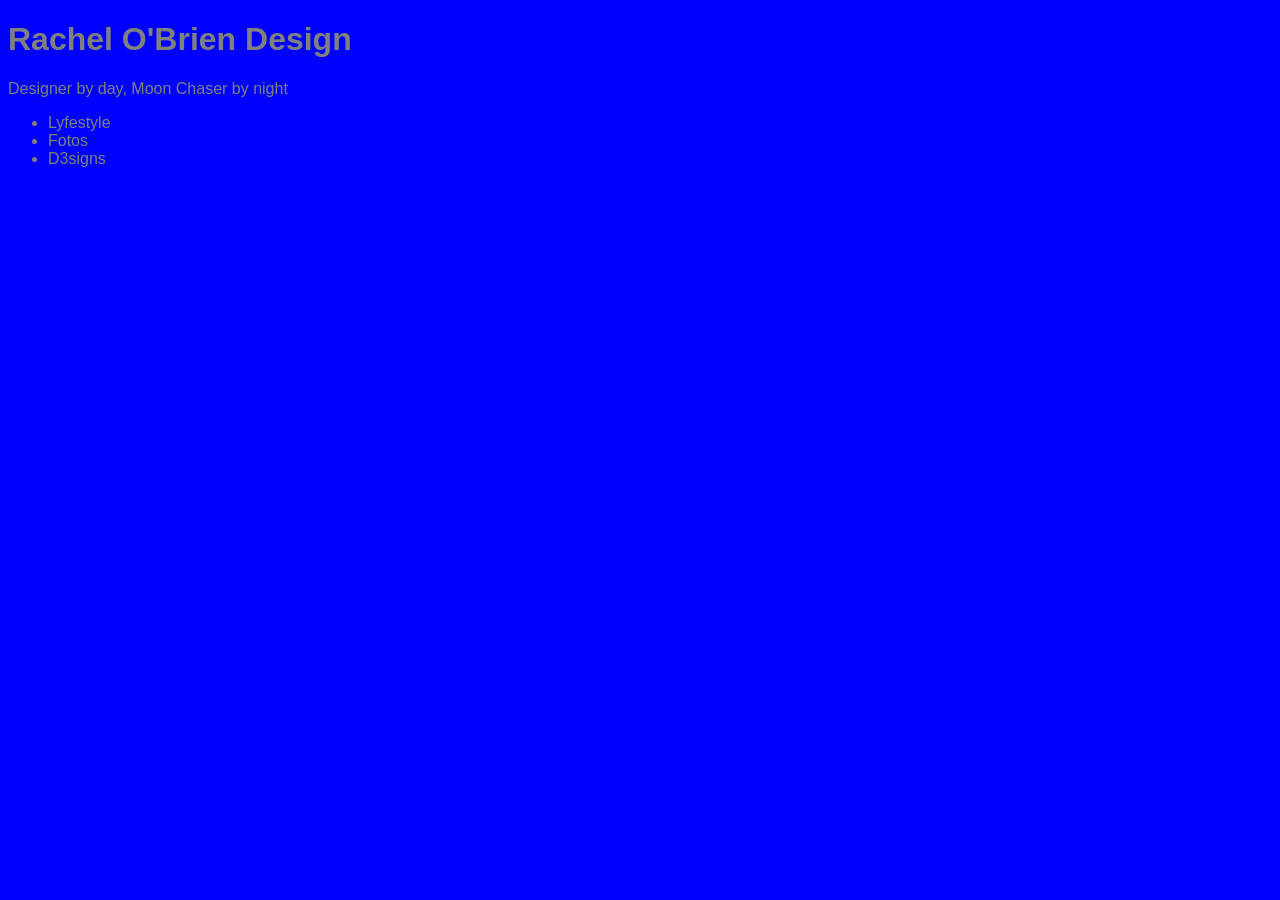
<file: unit_1/index.html>
<!DOCTYPE html>
<html>
<head>
	<title>Rachel O'Brien Design</title>
	<link rel="stylesheet" type="text/css" href="css/style.css">
</head>
	<body>
		<h1>Rachel O'Brien Design</h1>
		<p>Designer by day, Moon Chaser by night</p>
			<ul>
				<li>Lyfestyle</li>
				<li>Fotos</li>
				<li>D3signs</li>
			</ul>
	





	</body>
</html>
</file>
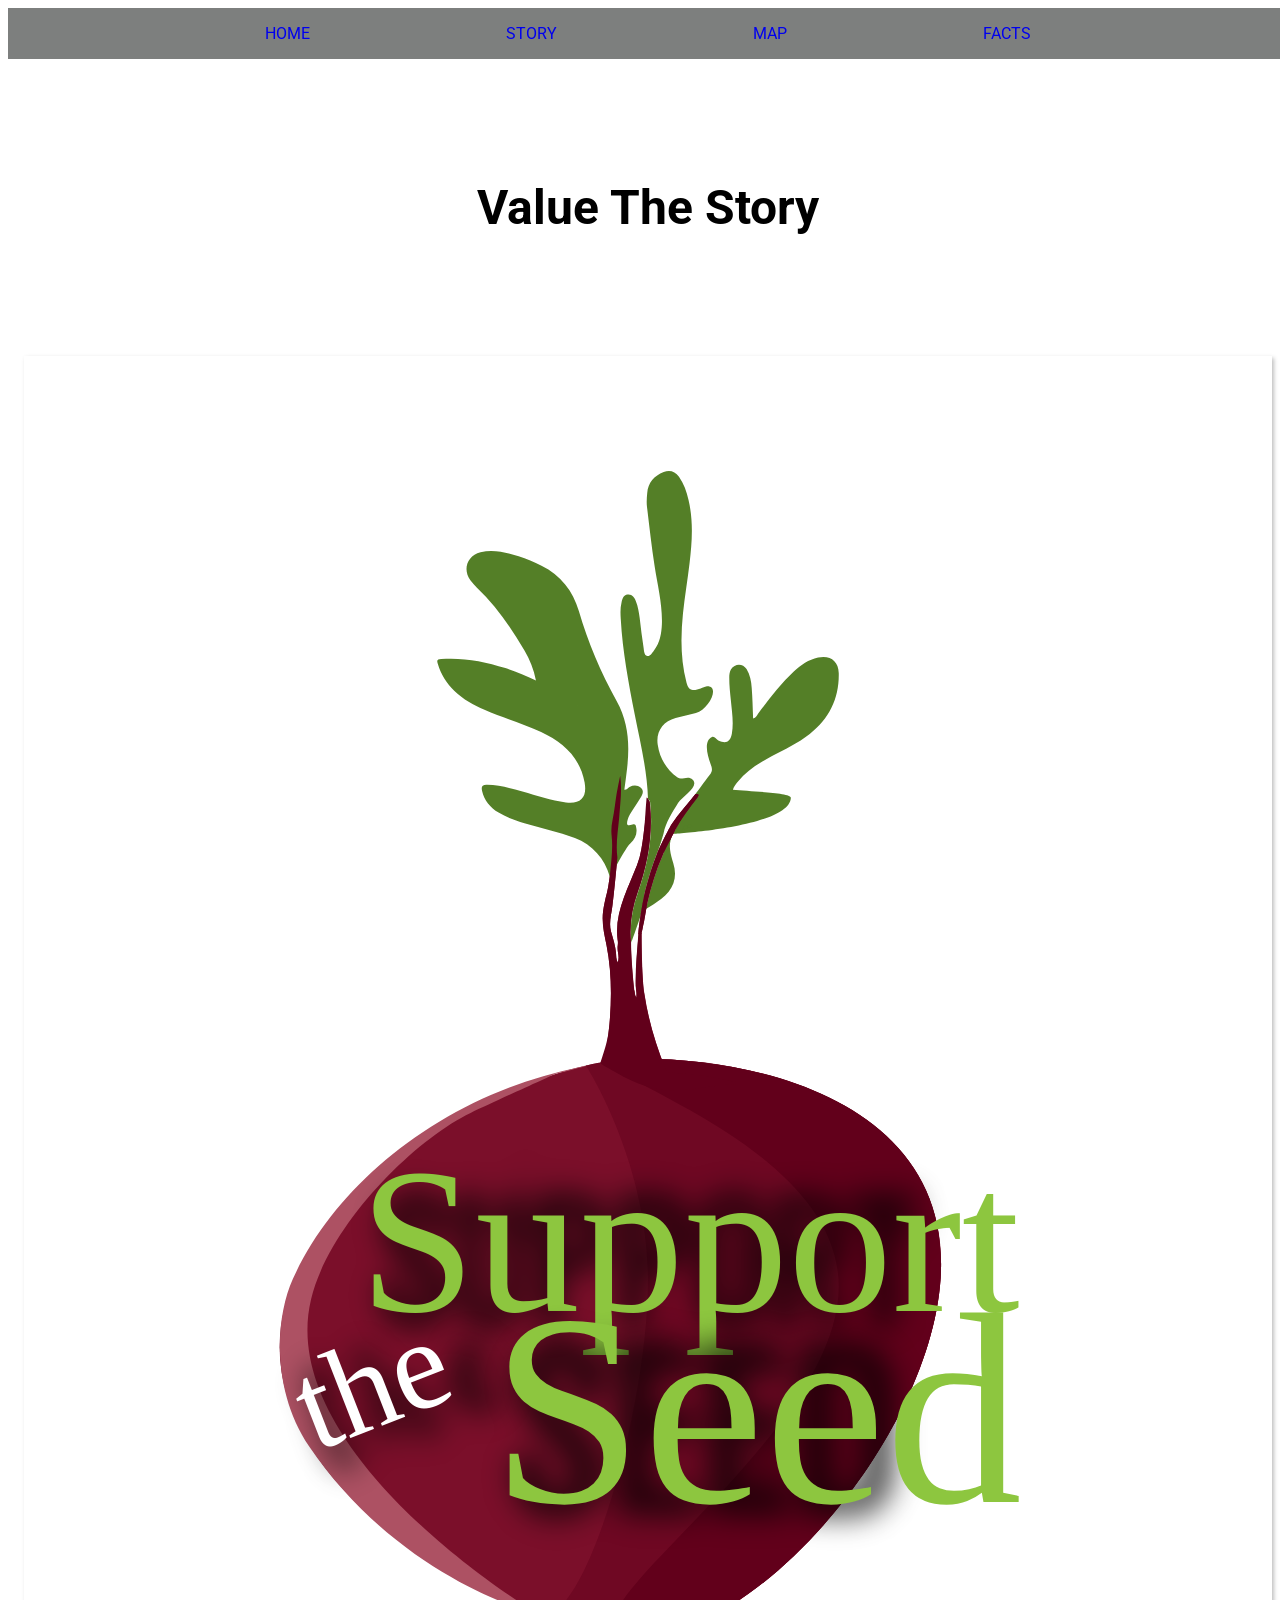
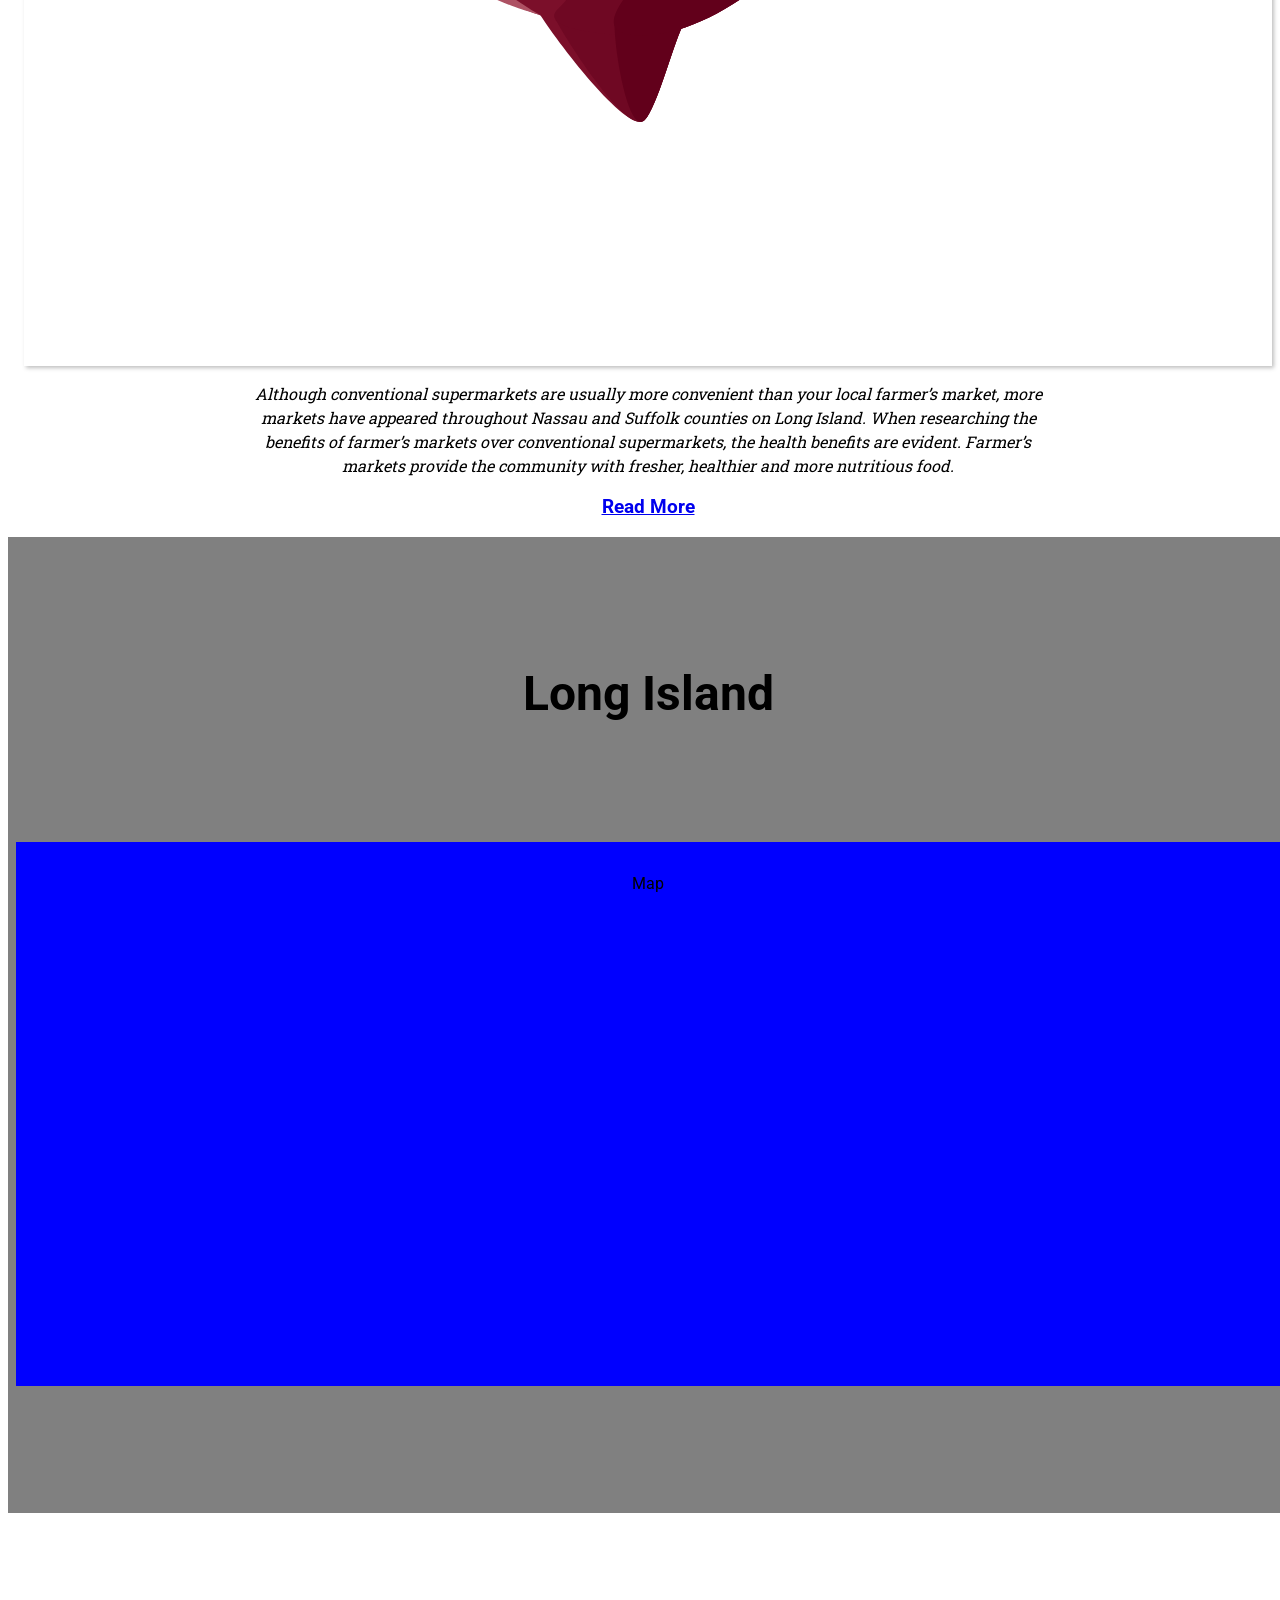
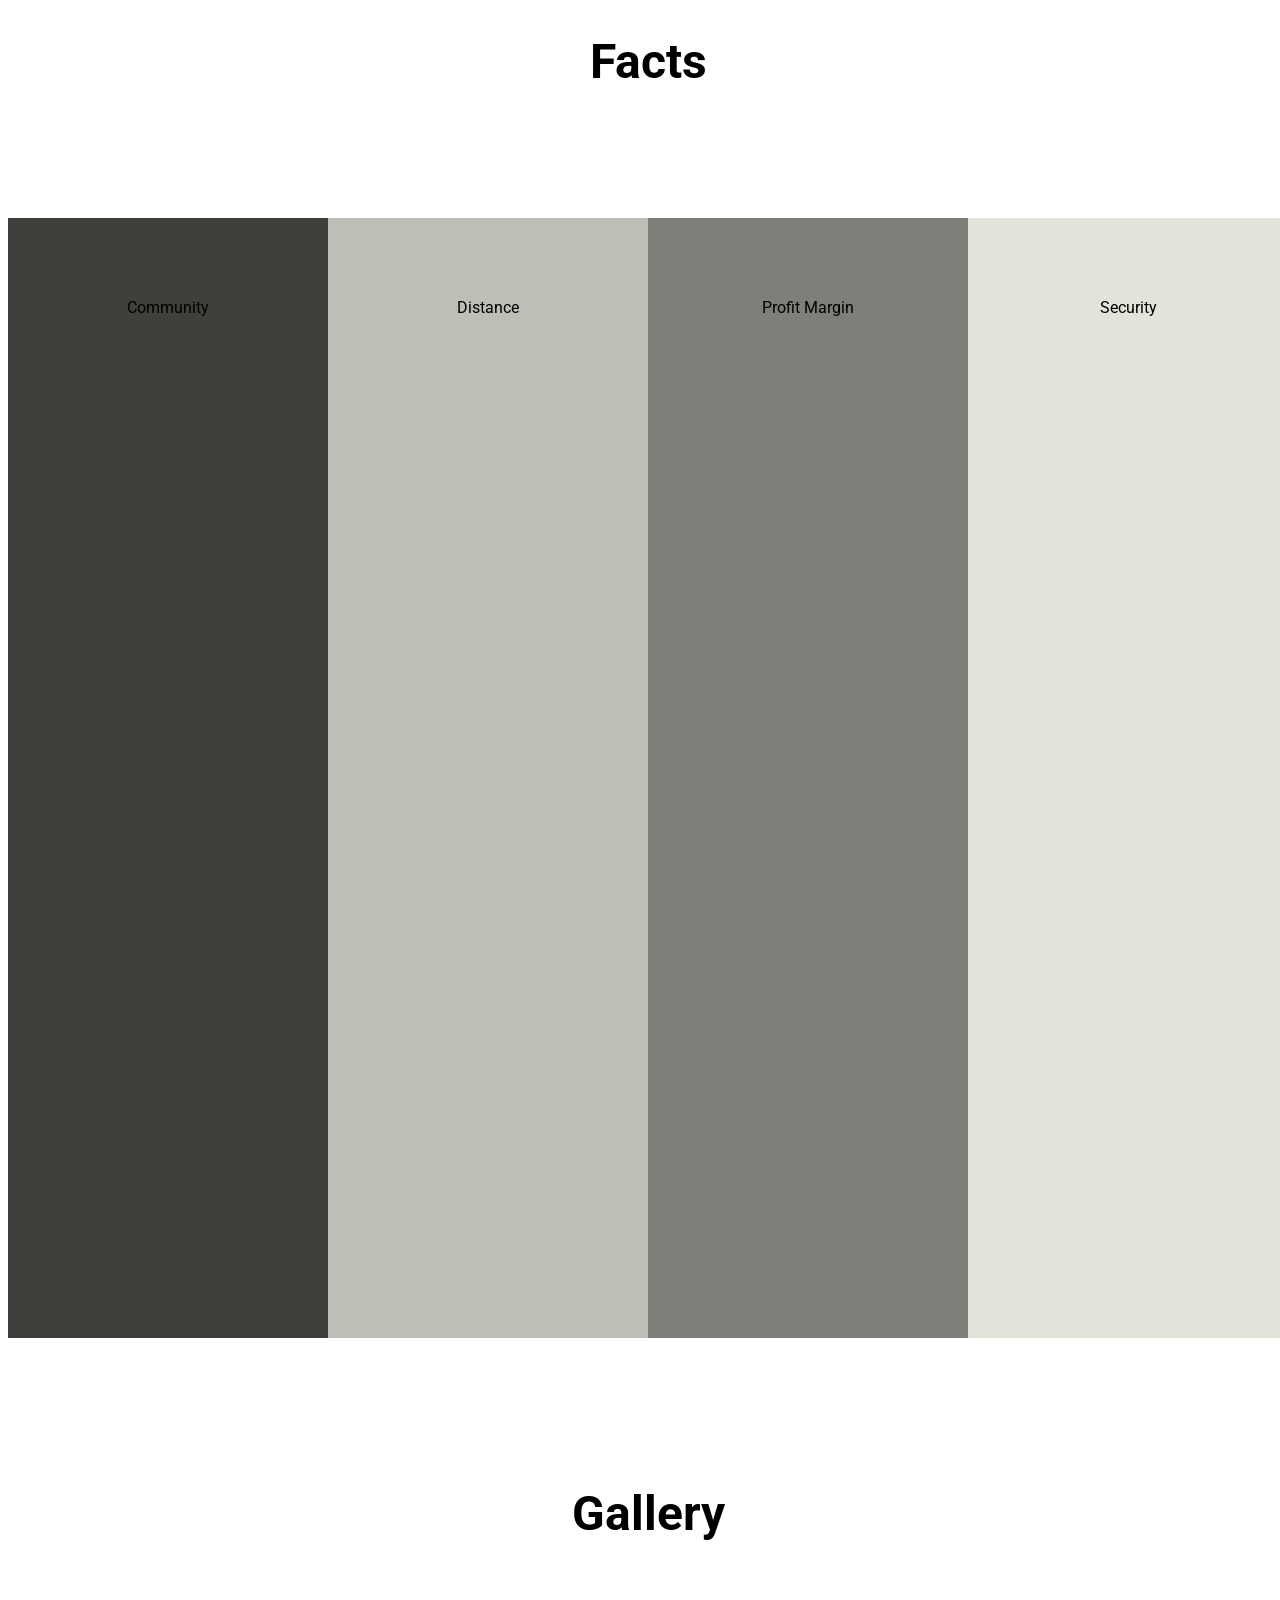
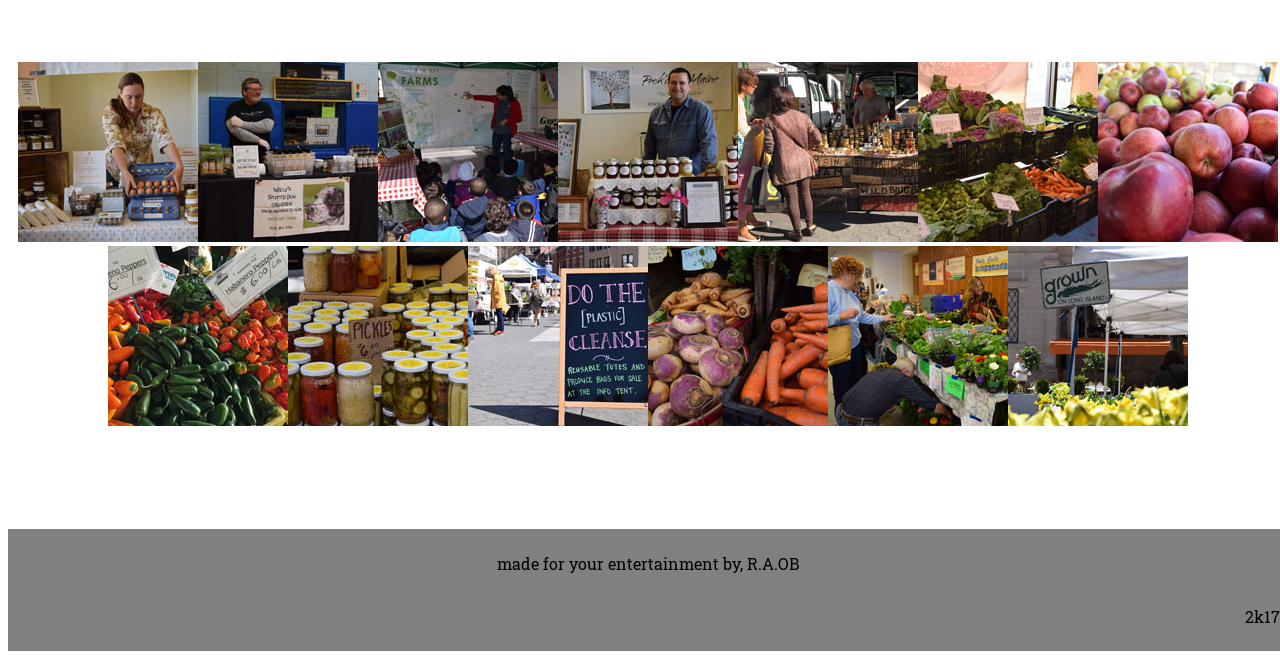
<file: unit_5/index.html>
<!DOCTYPE html>
<html>
<head>
	<title>Support The Seed</title>
	<link rel="stylesheet" type="text/css" href="style.css">
</head>


<body>
	<div class="wrapper">
	
	<header>
		<nav>
			<a href="index.html">Home</a>
			<a href="story.html">Story</a>
			<a href="#">Map</a>
			<a href="#">Facts</a>
		</nav>
		<h2>Value The Story</h2>
		<div id="logo"> <img src="images/logo.svg">
	</header>
	
	
	<section id="one">
		<article class="story">
			<p>Although conventional supermarkets are usually more convenient than your local farmer’s market, more markets have appeared throughout Nassau and Suffolk counties on Long Island. When researching the benefits of farmer’s markets over conventional supermarkets, the health benefits are evident. Farmer’s markets provide the community with fresher, healthier and more nutritious food.	
		</article>
			<a href="story.html"><h3 id="button">Read More</h3></a>
	</section>


	<section id="two">
		<h2>Long Island</h2>
		<div class="map">Map	
	</section>

	<section id="three">
		<h2>Facts</h2>
		<div id="box1">Community</div>
		<div id="box2">Distance</div>
		<div id="box3">Profit Margin</div>
		<div id="box4">Security</div>
	</section>

		<section id="four">
			<h2>Gallery</h2>
		<div class="clearfix">
			<img src="images/1.jpg"><img src="images/2.jpg"><img src="images/3.jpg"><img src="images/4.jpg"><img src="images/5.jpg"><img src="images/6.jpg"><img src="images/7.jpg"><img src="images/8.jpg"><img src="images/9.jpg"><img src="images/10.jpg"><img src="images/11.jpg"><img src="images/12.jpg"><img src="images/13.jpg">
			</div>
		</section>

	
	<footer>
	<div class="clearfix">
	<div id="foot"><p>made for your entertainment by, R.A.OB</p></div>
	<aside><p>2k17</p></aside></div>
	</footer>

</body>
</html>
</file>
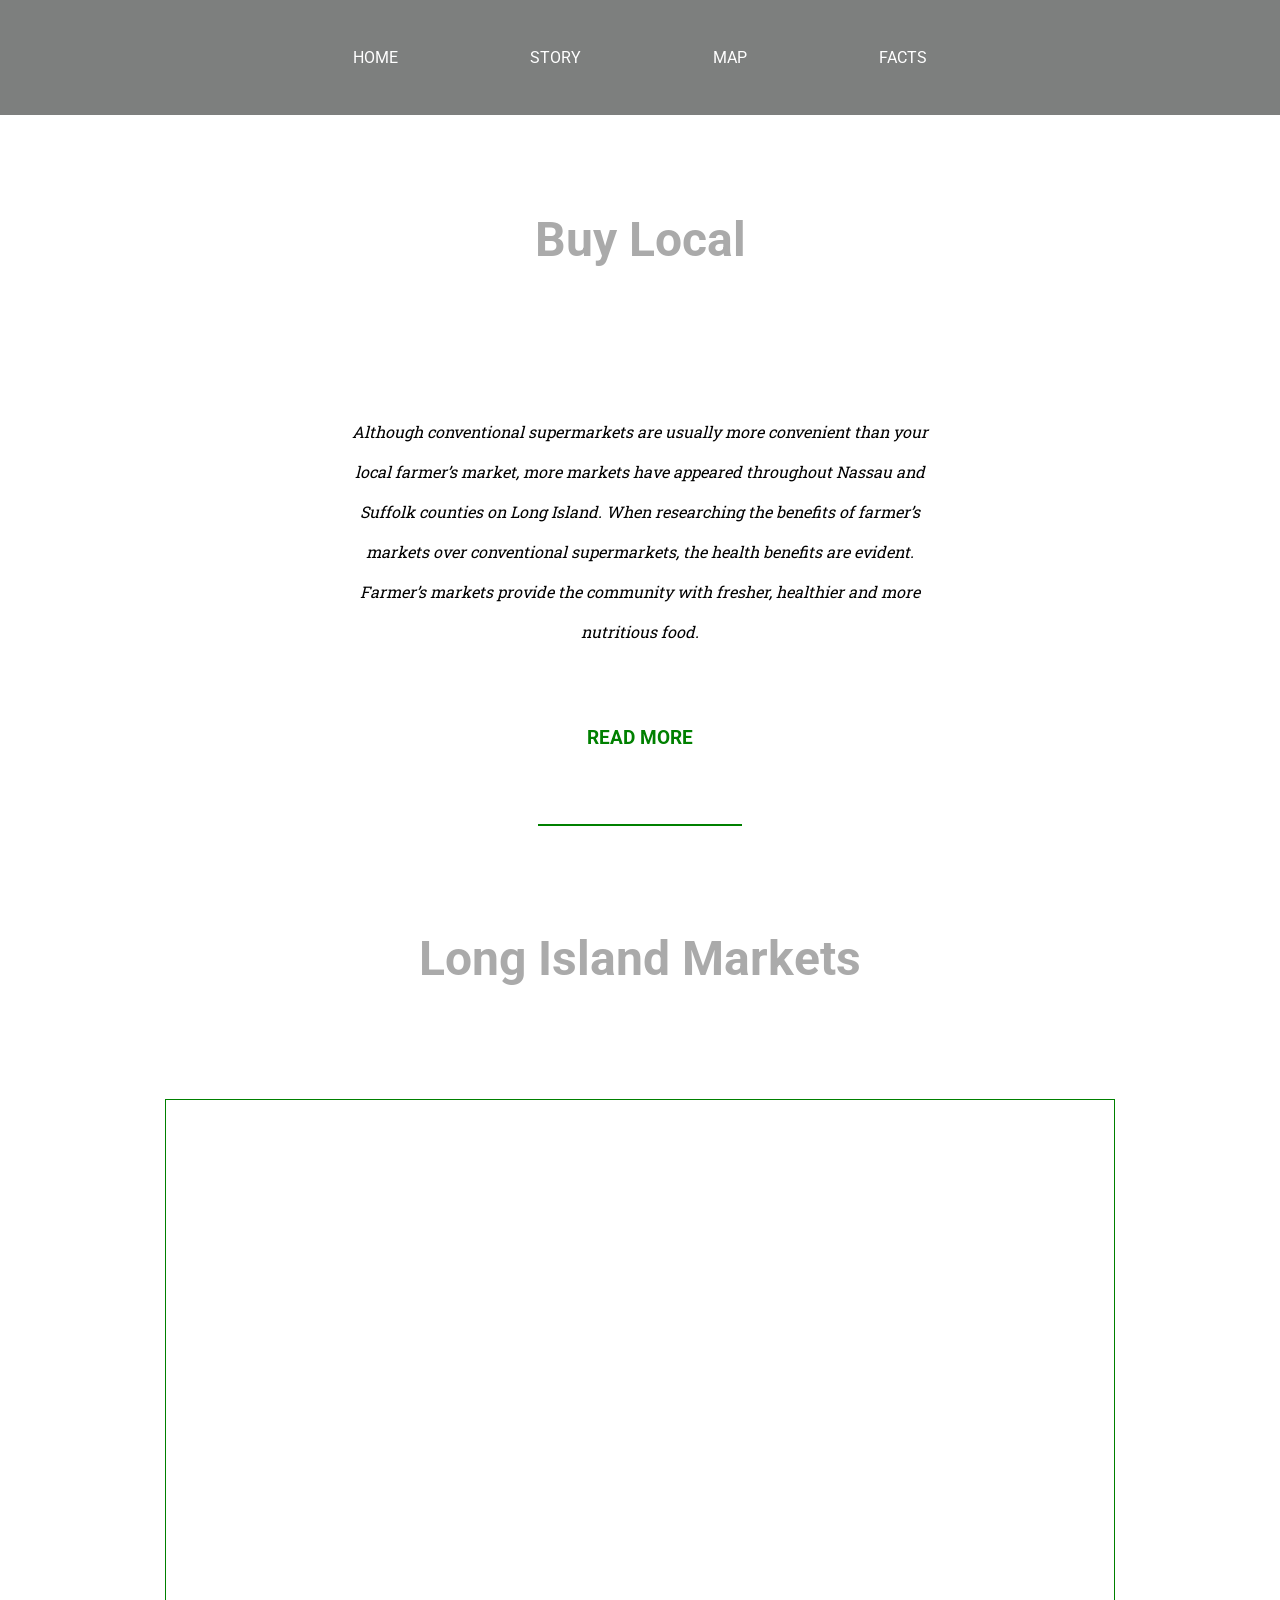
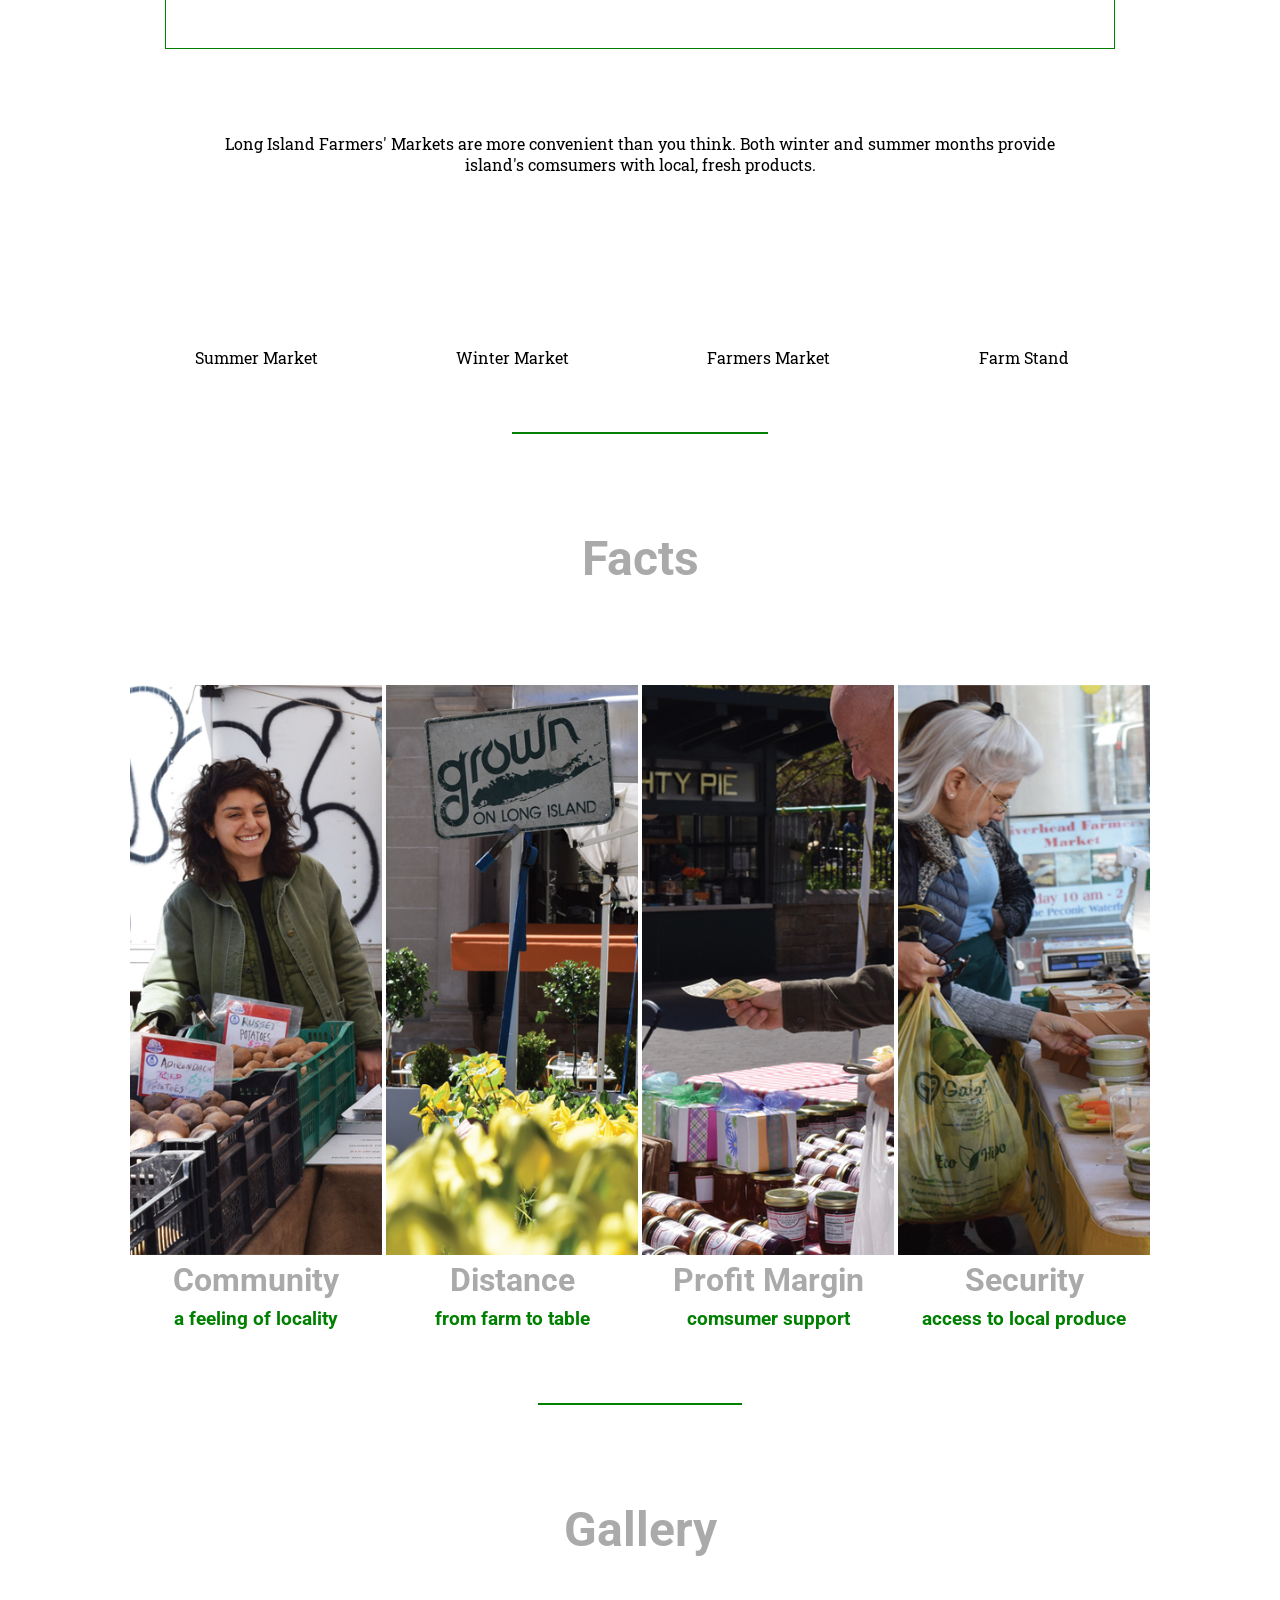
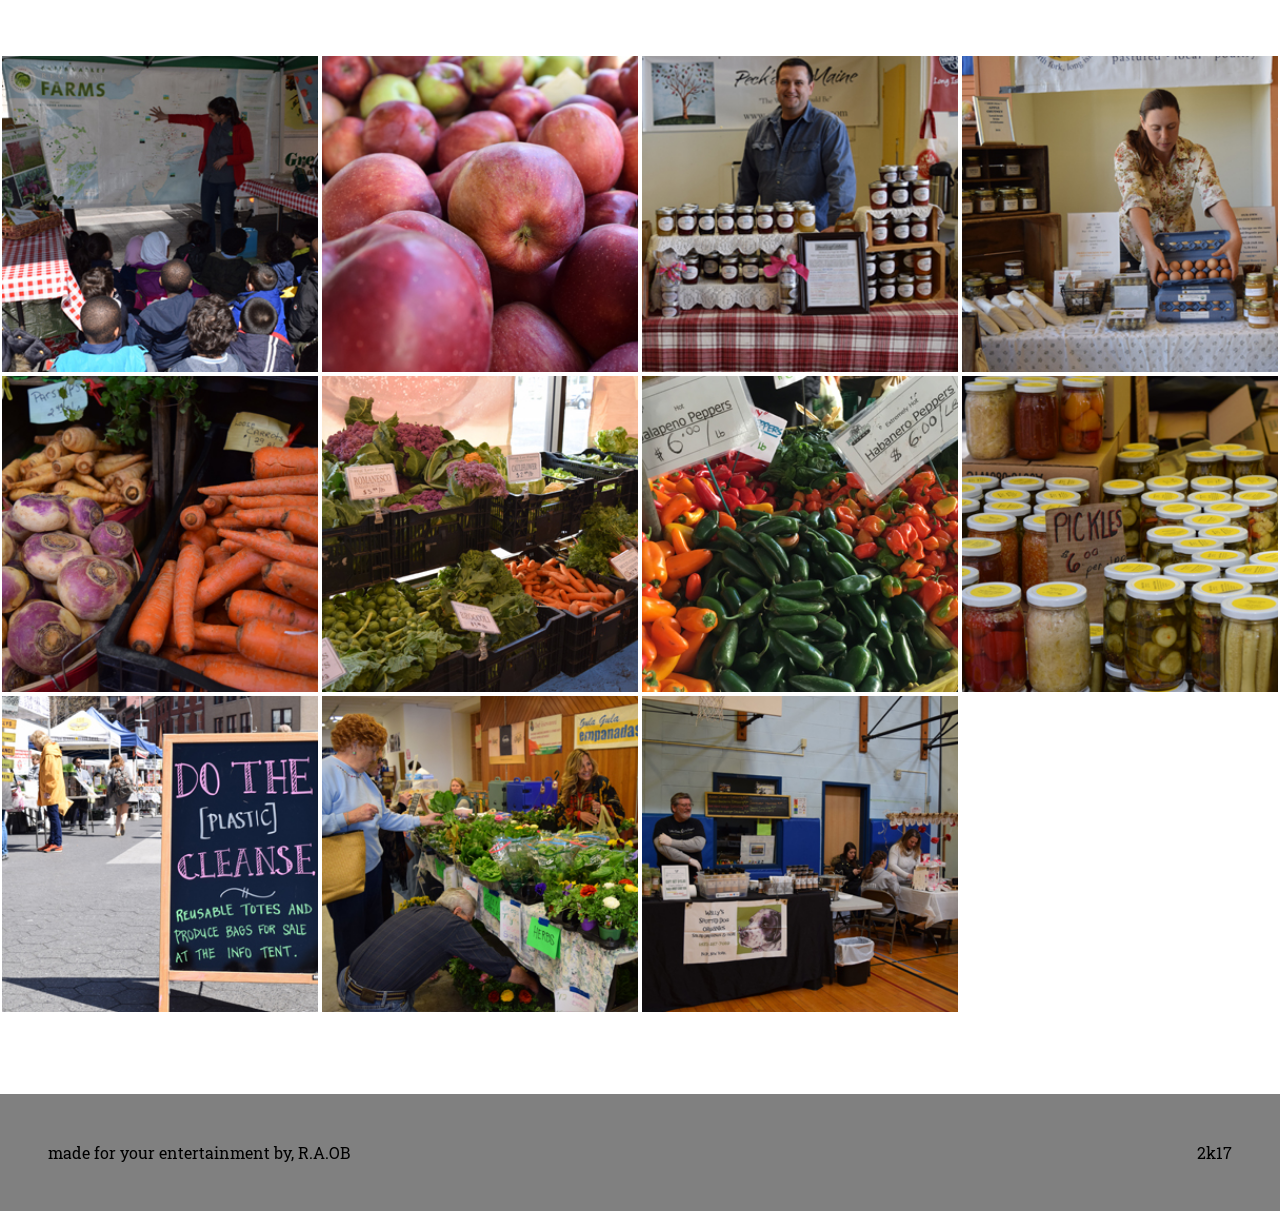
<file: unit_7/index.html>
<!DOCTYPE html>
<html>
<head>
	<title>Support The Seed</title>
	<link rel="stylesheet" type="text/css" href="style.css">
	<meta charset="UTF-8">
	<meta name="viewport" content="width=device-width, initial-scale=1">


</head>
</head>


<body>
	<header>
		<nav>
		<div class="wrapper">
			<a href="index.html">Home</a>
			<a href="story.html">Story</a>
			<a href="index.html#longisland">Map</a>
			<a href="index.html#facts">Facts</a>
		</nav>
			<h2>Buy Local</h2>
		<!-- <div class="logo"><img src="images/logo.png"></div> -->
	</header>
	
<div class="wrapper">
	<section id="description">
		<article class="story">
			<p>Although conventional supermarkets are usually more convenient than your local farmer’s market, more markets have appeared throughout Nassau and Suffolk counties on Long Island. When researching the benefits of farmer’s markets over conventional supermarkets, the health benefits are evident. Farmer’s markets provide the community with fresher, healthier and more nutritious food.</p>	
		</article>
			<a href="story.html"><h3 id="button">Read More</h3></a>
	</section>
<hr>

	<section id="longisland">
		<h2>Long Island Markets</h2>
		<div class="map"><iframe src="https://www.google.com/maps/embed?pb=!1m16!1m12!1m3!1d386293.034170596!2d-72.80426427868093!3d40.8518046832439!2m3!1f0!2f0!3f0!3m2!1i1024!2i768!4f13.1!2m1!1sfarmers&#39;+market!5e0!3m2!1sen!2sus!4v1490654828198" width="950" height="550" frameborder="0" style="border:1.5px solid green" allowfullscreen></iframe></div>	
	
	<section id="caption"><p>Long Island Farmers' Markets are more convenient than you think. Both winter and summer months provide island's comsumers with local, fresh products.</p></section>
</div>

<div class="wrapper">
<section id="icons" class="clearfix">
		<div class="box2"><img src="images/icons/sun.svg" alt="woman smiling"> <p>Summer Market</p></div>
		<div class="box2"><img src="images/icons/snow.svg" alt="long island sign"><p>Winter Market</p> </div>
		<div class="box2"><img src="images/icons/utensil.svg" alt="man paying"> <p>Farmers Market</p></div>
		<div class="box2"><img src="images/icons/food.svg" alt="woman shopping"> <p>Farm Stand</p></div>
	
</div>
	<!-- <section id="column" class="clearfix"> -->
			<!-- <section id="wintermarkets">
				<h3>Winter Markets</h3>
				<p>listed are markets in the months of October-May</p>
				<ul>
					<li><a href="http://www.ligreenmarket.org/">Long Beach</a></li>
					<li><a href="http://www.lifb.com/">Massapequa</a></li>
					<li><a href="http://www.riverheadfarmersmarket.org/">Riverhead</a></li>
					<li><a href="http://www.longislandfarmersmarkets.com/">Huntington Station</a></li>
					<li><a href="http://www.xroadsfarmliny.com/">Crossroads Farm at Grossman's</a></li>
					<li><a href="http://kerbersfarm.com/">Kerbers Farm</a></li>
					<li><a href="https://www.facebook.com/Makinajian-Poultry-Farm-Country-Store-122060797842419/">Makinajian Poultry Farm</a></li>
					<li><a href="http://youngs.farm/">Youngs Farm</a></li>
					<li><a href="http://www.atasteoflongislandny.com/">A Taste Of Long Island</a></li>
				</ul>
			</section> -->
	<!-- </section> -->

	<!-- <section id="column2" class="clearfix"> -->
		<!-- <section id="summermarkets"> -->
				<!-- <h3>Summer Markets</h3>
				<p>listed are markets in the months of April-September</p>
				<ul>
					<li><a href="http://www.longislandgrowersmarket.com/">Garden City</a></li>
					<li><a href="http://www.ligreenmarket.org">Long Beach</a></li>
					<li><a href="http://www.longislandgrowersmarket.com/">Rockville Centre</a></li>
					<li><a href="http://www.longislandgrowersmarket.com/">Roslyn North Hills</a></li>
					<li><a href="http://roslynvillagefarmersmarket.wordpress.com">Village of Roslyn</a></li>
					<li><a href="">Seaford Farmers Market</a></li>
					<li><a href="">Hicksville Farmers Market</a></li>
					<li><a href="">Huntington Farmers Market</a></li>
					<li><a href="">Deer Park Tanger Outlet Market</a></li>
					<li><a href="">Islip Farmers Market</a></li>
					<li><a href="">Sayville Farmers Market</a></li>
					<li><a href="">Kings Park Farmers Market</a></li>
					<li><a href="">Patchogue Farmers Market</a></li>
					<li><a href="">Nesconset Farmers Market</a></li>
					<li><a href="">Port Jeff Farmers Market</a></li>
					<li><a href="">Rocky Point Farmers Market</li>
					<li><a href="">Riverhead Farmers Market</a></li>
					<li><a href="">Mattituck Farmers Market</a></li>
					<li><a href="">Southhampton Chamber of Commerce Farmers Market</a></li>
					<li><a href="">Westhampton Beach Farmers Market</a></li>
					<li><a href="">Sag Harbor Farmers Market</a></li>
					<li><a href="">Greenport Farmers Market</a></li>
					<li><a href="">Shelter Island Farmers Market</a></li>
					<li><a href="">Easthampton Farmers Market</a></li>
					<li><a href="">Montauk Farmers Market</a></li>

				</ul> -->
			<!-- </section> -->

	<!-- </section> -->
	

	<hr>		
	
	<h2>Facts</h2>
<div class="wrapper">

	<section id="facts" class="clearfix">
		<div class="box"><img src="images/facts/community.jpg" alt="woman smiling"><h2>Community</h2><h3>A Feeling Of Locality</h3></div>
		<div class="box"><img src="images/facts/distance.jpg" alt="long island sign"><h2>Distance</h2><h3>From Farm To Table</h3></div>
		<div class="box"><img src="images/facts/profitmargin.jpg" alt="man paying"><h2>Profit Margin</h2><h3>Comsumer Support</h3></div>
		<div class="box"><img src="images/facts/security.jpg" alt="woman shopping"><h2>Security</h2><h3>Access To Local Produce</h3></div>

	</section>
<hr></div>


		<section id="gallery">
				<h2>Gallery</h2>
			<div id="photos" class="clearfix">
				<img src="images/1.jpg">
				<img src="images/2.jpg">
				<img src="images/3.jpg">
				<img src="images/4.jpg">
				<img src="images/5.jpg">
				<img src="images/6.jpg">
				<img src="images/7.jpg">
				<img src="images/8.jpg">
				<img src="images/9.jpg">
				<img src="images/10.jpg">
				<img src="images/11.jpg">
				
			</div>
		</section>
	</div>

	<footer>
	<div id="bar" class="clearfix">
			<div id="left">
			<p>made for your entertainment by, R.A.OB</p>
			</div>
			<div id="right">
			<p>2k17</p></div>
	</div>
	</div>
	</footer>

</body>
</html>
</file>
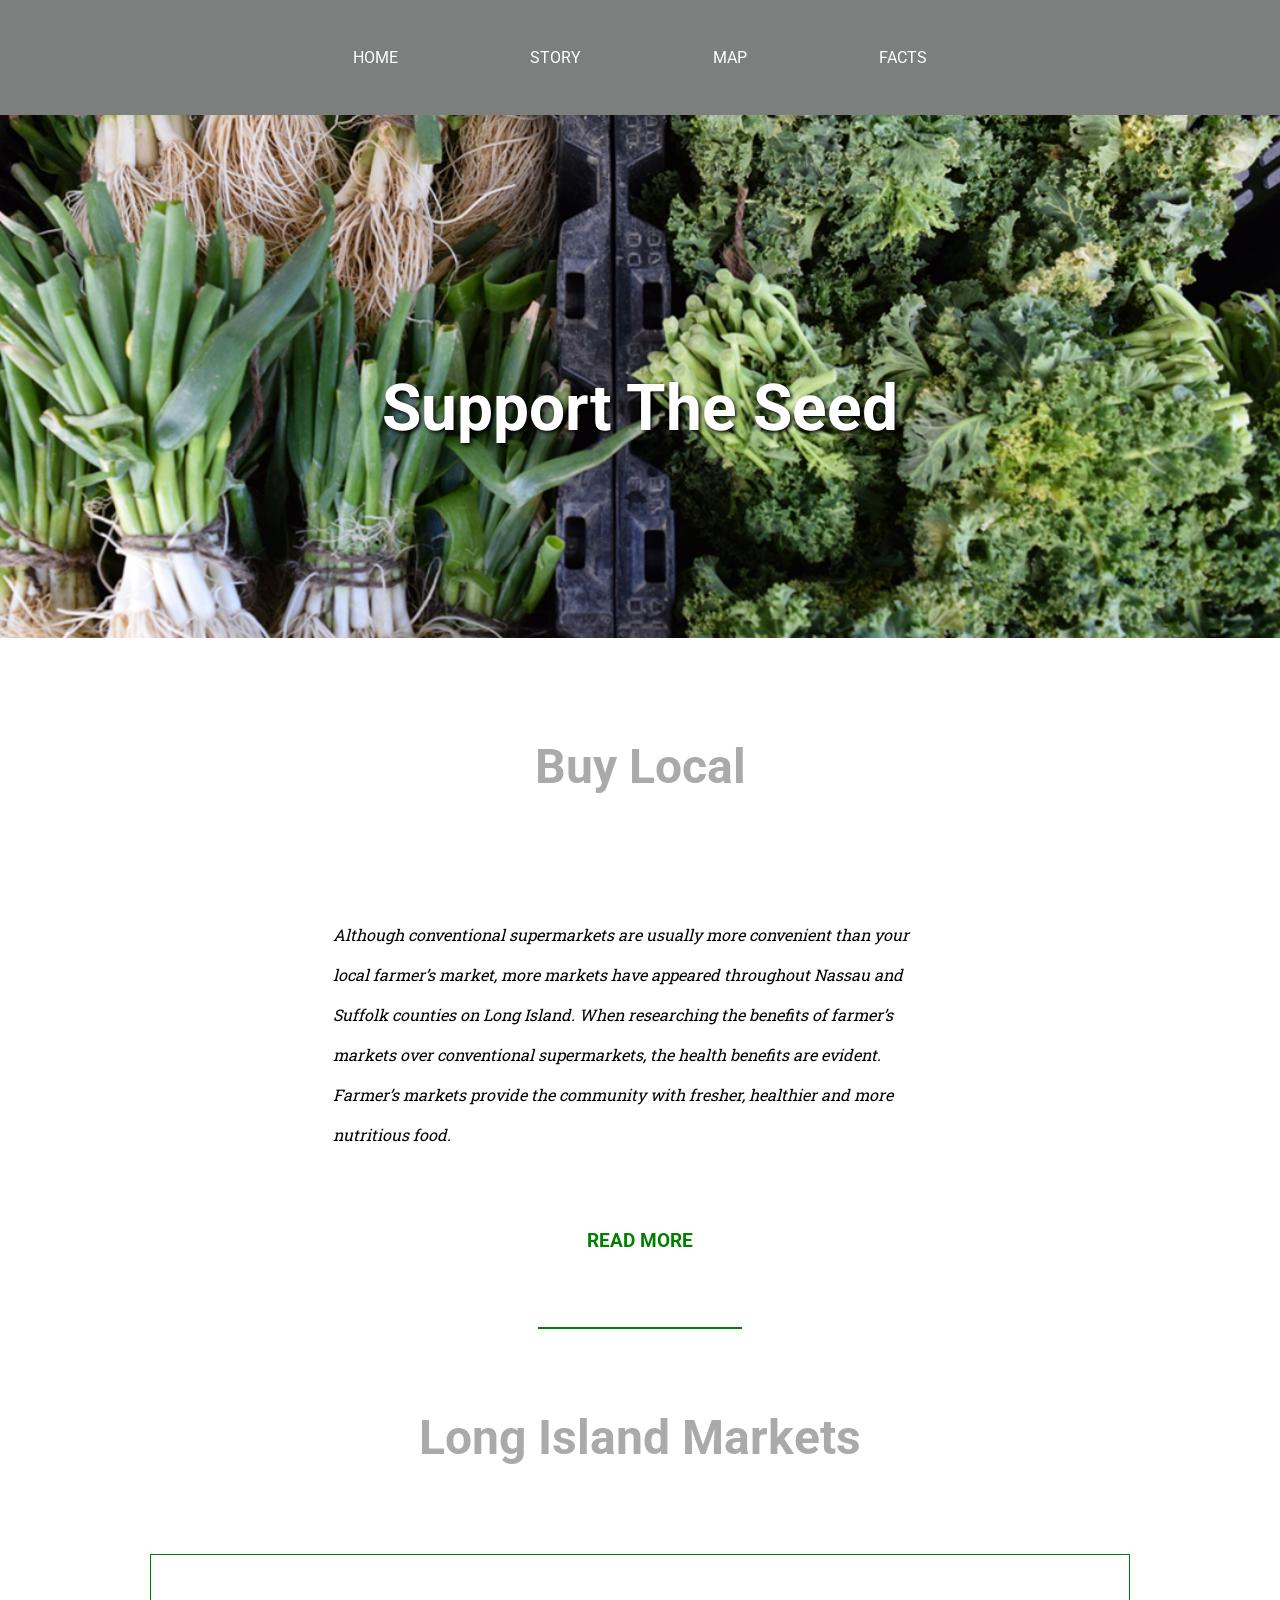
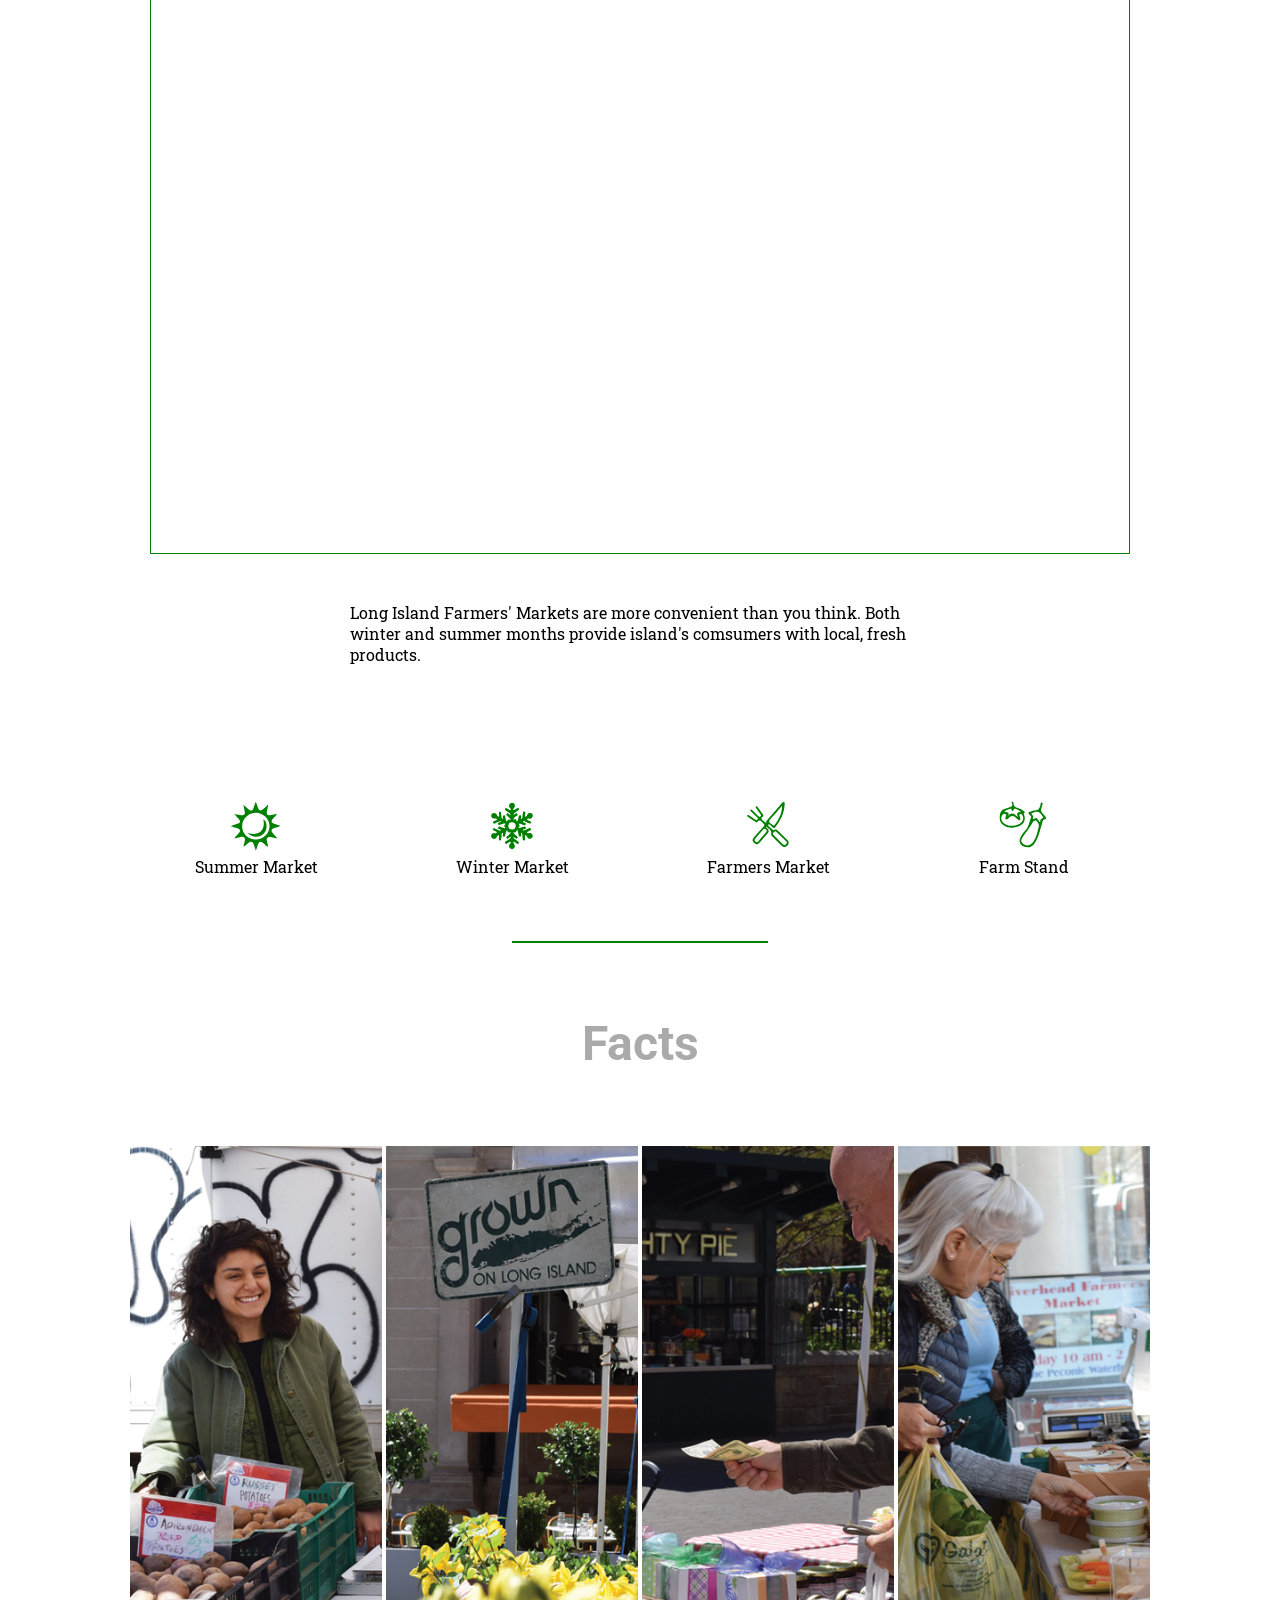
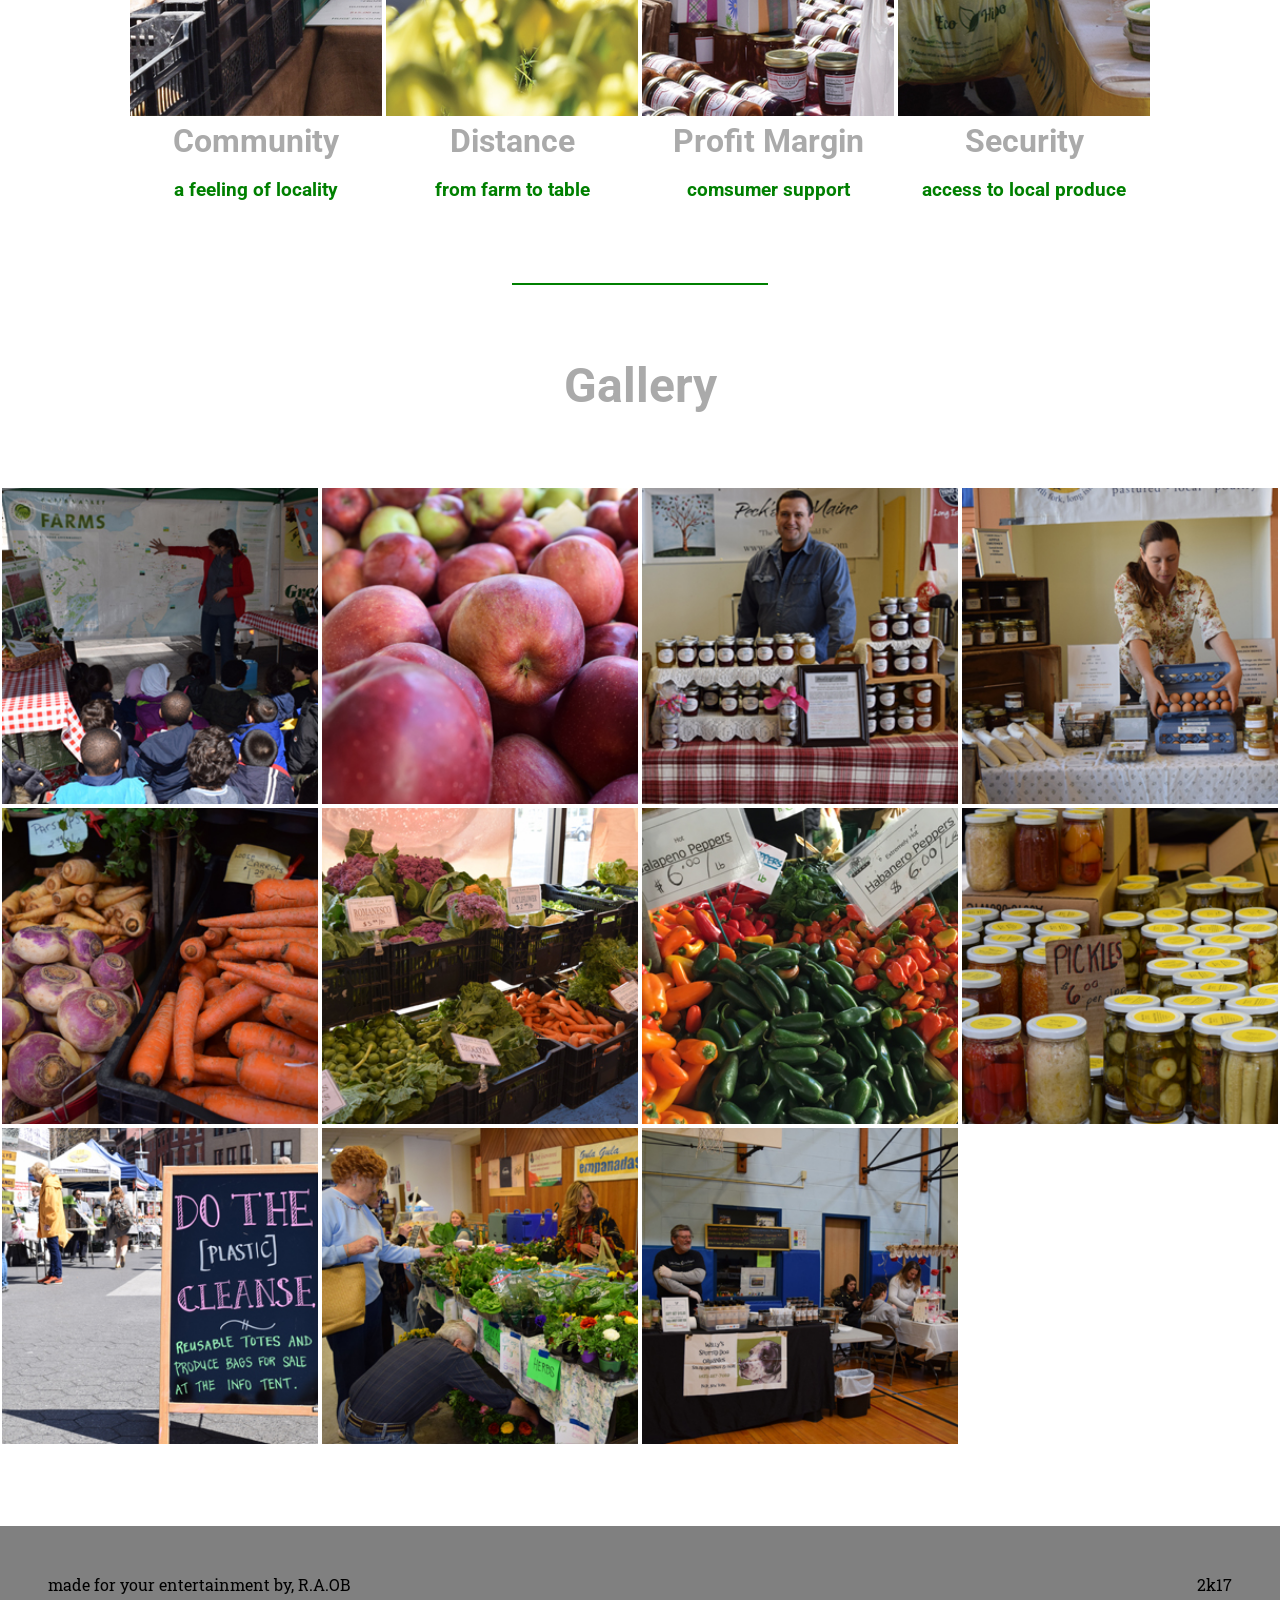
<file: unit_8/index.html>
<!DOCTYPE html>
<html>
<head>
	<title>Support The Seed</title>
	<link rel="stylesheet" type="text/css" href="style.css">
	<meta charset="UTF-8">
	<meta name="viewport" content="width=device-width, initial-scale=1">
</head>
</head>

<body>
	<header>
		<nav>	
			<div class="wrapper">
				<a href="index.html">Home</a>
				<a href="story.html">Story</a>
				<a href="index.html#longisland">Map</a>
				<a href="index.html#facts">Facts</a>
		</nav></div>
	<h1>Support The Seed</h1>
	</header>
	<h2>Buy Local</h2>
	<div class="wrapper">
		<section id="description">
			<article class="story">
				<p>Although conventional supermarkets are usually more convenient than your local farmer’s market, more markets have appeared throughout Nassau and Suffolk counties on Long Island. When researching the benefits of farmer’s markets over conventional supermarkets, the health benefits are evident. Farmer’s markets provide the community with fresher, healthier and more nutritious food.</p>	
			</article>
			<a href="story.html"><h3 id="button">Read More</h3></a>
<hr>
	</div>
	</section>
	<section id="longisland">
		<div class="wrapper">
			<h2>Long Island Markets</h2>
				<div class="map"><iframe src="https://www.google.com/maps/embed?pb=!1m16!1m12!1m3!1d386293.034170596!2d-72.80426427868093!3d40.8518046832439!2m3!1f0!2f0!3f0!3m2!1i1024!2i768!4f13.1!2m1!1sfarmers&#39;+market!5e0!3m2!1sen!2sus!4v1490654828198" width="100%" height="600" frameborder="0" style="border:1.5px solid green" allowfullscreen></iframe>
				</div>	
					<section id="caption"><p>Long Island Farmers' Markets are more convenient than you think. Both winter and summer months provide island's comsumers with local, fresh products.</p>
					</section>
	</section>
	<div class="wrapper">
		<section id="icons" class="clearfix">
			<div class="box2"><img src="images/icons/sun.svg" alt="woman smiling"> <p>Summer Market</p></div>
			<div class="box2"><img src="images/icons/snow.svg" alt="long island sign"><p>Winter Market</p> </div>
			<div class="box2"><img src="images/icons/utensil.svg" alt="man paying"> <p>Farmers Market</p></div>
			<div class="box2"><img src="images/icons/food.svg" alt="woman shopping"> <p>Farm Stand</p></div>
		</section>
	</div>
<hr>
	<!-- <section id="column" class="clearfix"> -->
			<!-- <section id="wintermarkets">
				<h3>Winter Markets</h3>
				<p>listed are markets in the months of October-May</p>
				<ul>
					<li><a href="http://www.ligreenmarket.org/">Long Beach</a></li>
					<li><a href="http://www.lifb.com/">Massapequa</a></li>
					<li><a href="http://www.riverheadfarmersmarket.org/">Riverhead</a></li>
					<li><a href="http://www.longislandfarmersmarkets.com/">Huntington Station</a></li>
					<li><a href="http://www.xroadsfarmliny.com/">Crossroads Farm at Grossman's</a></li>
					<li><a href="http://kerbersfarm.com/">Kerbers Farm</a></li>
					<li><a href="https://www.facebook.com/Makinajian-Poultry-Farm-Country-Store-122060797842419/">Makinajian Poultry Farm</a></li>
					<li><a href="http://youngs.farm/">Youngs Farm</a></li>
					<li><a href="http://www.atasteoflongislandny.com/">A Taste Of Long Island</a></li>
				</ul>
			</section> -->
	<!-- </section> -->

	<!-- <section id="column2" class="clearfix"> -->
		<!-- <section id="summermarkets"> -->
				<!-- <h3>Summer Markets</h3>
				<p>listed are markets in the months of April-September</p>
				<ul>
					<li><a href="http://www.longislandgrowersmarket.com/">Garden City</a></li>
					<li><a href="http://www.ligreenmarket.org">Long Beach</a></li>
					<li><a href="http://www.longislandgrowersmarket.com/">Rockville Centre</a></li>
					<li><a href="http://www.longislandgrowersmarket.com/">Roslyn North Hills</a></li>
					<li><a href="http://roslynvillagefarmersmarket.wordpress.com">Village of Roslyn</a></li>
					<li><a href="">Seaford Farmers Market</a></li>
					<li><a href="">Hicksville Farmers Market</a></li>
					<li><a href="">Huntington Farmers Market</a></li>
					<li><a href="">Deer Park Tanger Outlet Market</a></li>
					<li><a href="">Islip Farmers Market</a></li>
					<li><a href="">Sayville Farmers Market</a></li>
					<li><a href="">Kings Park Farmers Market</a></li>
					<li><a href="">Patchogue Farmers Market</a></li>
					<li><a href="">Nesconset Farmers Market</a></li>
					<li><a href="">Port Jeff Farmers Market</a></li>
					<li><a href="">Rocky Point Farmers Market</li>
					<li><a href="">Riverhead Farmers Market</a></li>
					<li><a href="">Mattituck Farmers Market</a></li>
					<li><a href="">Southhampton Chamber of Commerce Farmers Market</a></li>
					<li><a href="">Westhampton Beach Farmers Market</a></li>
					<li><a href="">Sag Harbor Farmers Market</a></li>
					<li><a href="">Greenport Farmers Market</a></li>
					<li><a href="">Shelter Island Farmers Market</a></li>
					<li><a href="">Easthampton Farmers Market</a></li>
					<li><a href="">Montauk Farmers Market</a></li>

				</ul> -->
			<!-- </section> -->

	<!-- </section> -->
	<h2>Facts</h2>
	<div class="wrapper">
		<section id="facts" class="clearfix">
			<div class="box"><img src="images/facts/community.jpg" alt="woman smiling"><h2>Community</h2><h3>A Feeling Of Locality</h3></div>
			<div class="box"><img src="images/facts/distance.jpg" alt="long island sign"><h2>Distance</h2><h3>From Farm To Table</h3></div>
			<div class="box"><img src="images/facts/profitmargin.jpg" alt="man paying"><h2>Profit Margin</h2><h3>Comsumer Support</h3></div>
			<div class="box"><img src="images/facts/security.jpg" alt="woman shopping"><h2>Security</h2><h3>Access To Local Produce</h3></div>
		</section>
	</div>
<hr>
	<section id="gallery">
		<h2>Gallery</h2>
			<div id="photos" class="clearfix">
				<img src="images/1.jpg" alt="woman talking">
				<img src="images/2.jpg" alt="apple basket">
				<img src="images/3.jpg" alt="man standing with jam">
				<img src="images/4.jpg" alt="woman putting down eggs">
				<img src="images/5.jpg" alt="basket of carrots and other veggies">
				<img src="images/6.jpg" alt="basket of lettuce and other veggies">
				<img src="images/7.jpg" alt="basket of peppers">
				<img src="images/8.jpg" alt="pickle jars">
				<img src="images/9.jpg" alt="'do the plastic cleanse'sign">
				<img src="images/10.jpg" alt="woman vendor smiling">
				<img src="images/11.jpg" alt="man standing as vendor">
			</div>
	</section>
	</div>
	<footer>
		<div id="bar" class="clearfix">
			<div id="left">
			<p>made for your entertainment by, R.A.OB</p></div>
			<div id="right">
			<p>2k17</p></div>
		</div>
	</footer>
</body>
</html>
</file>
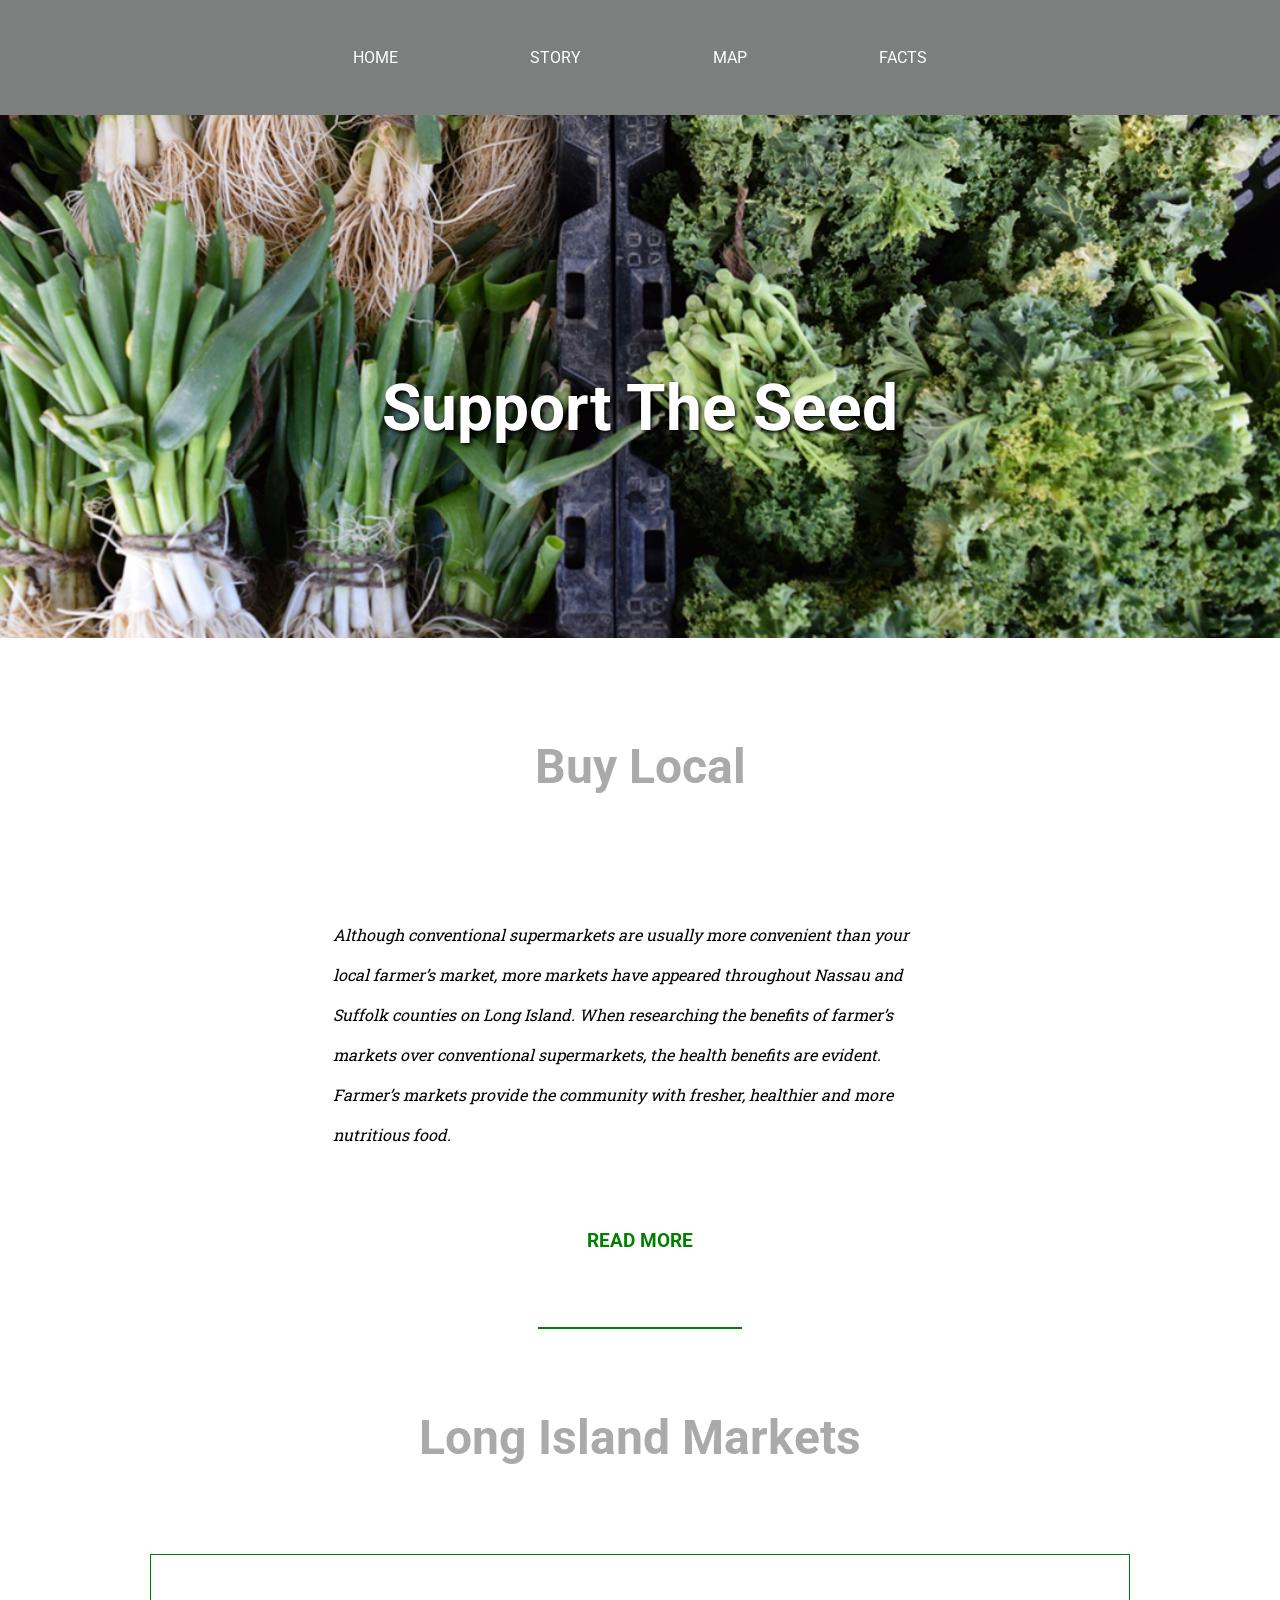
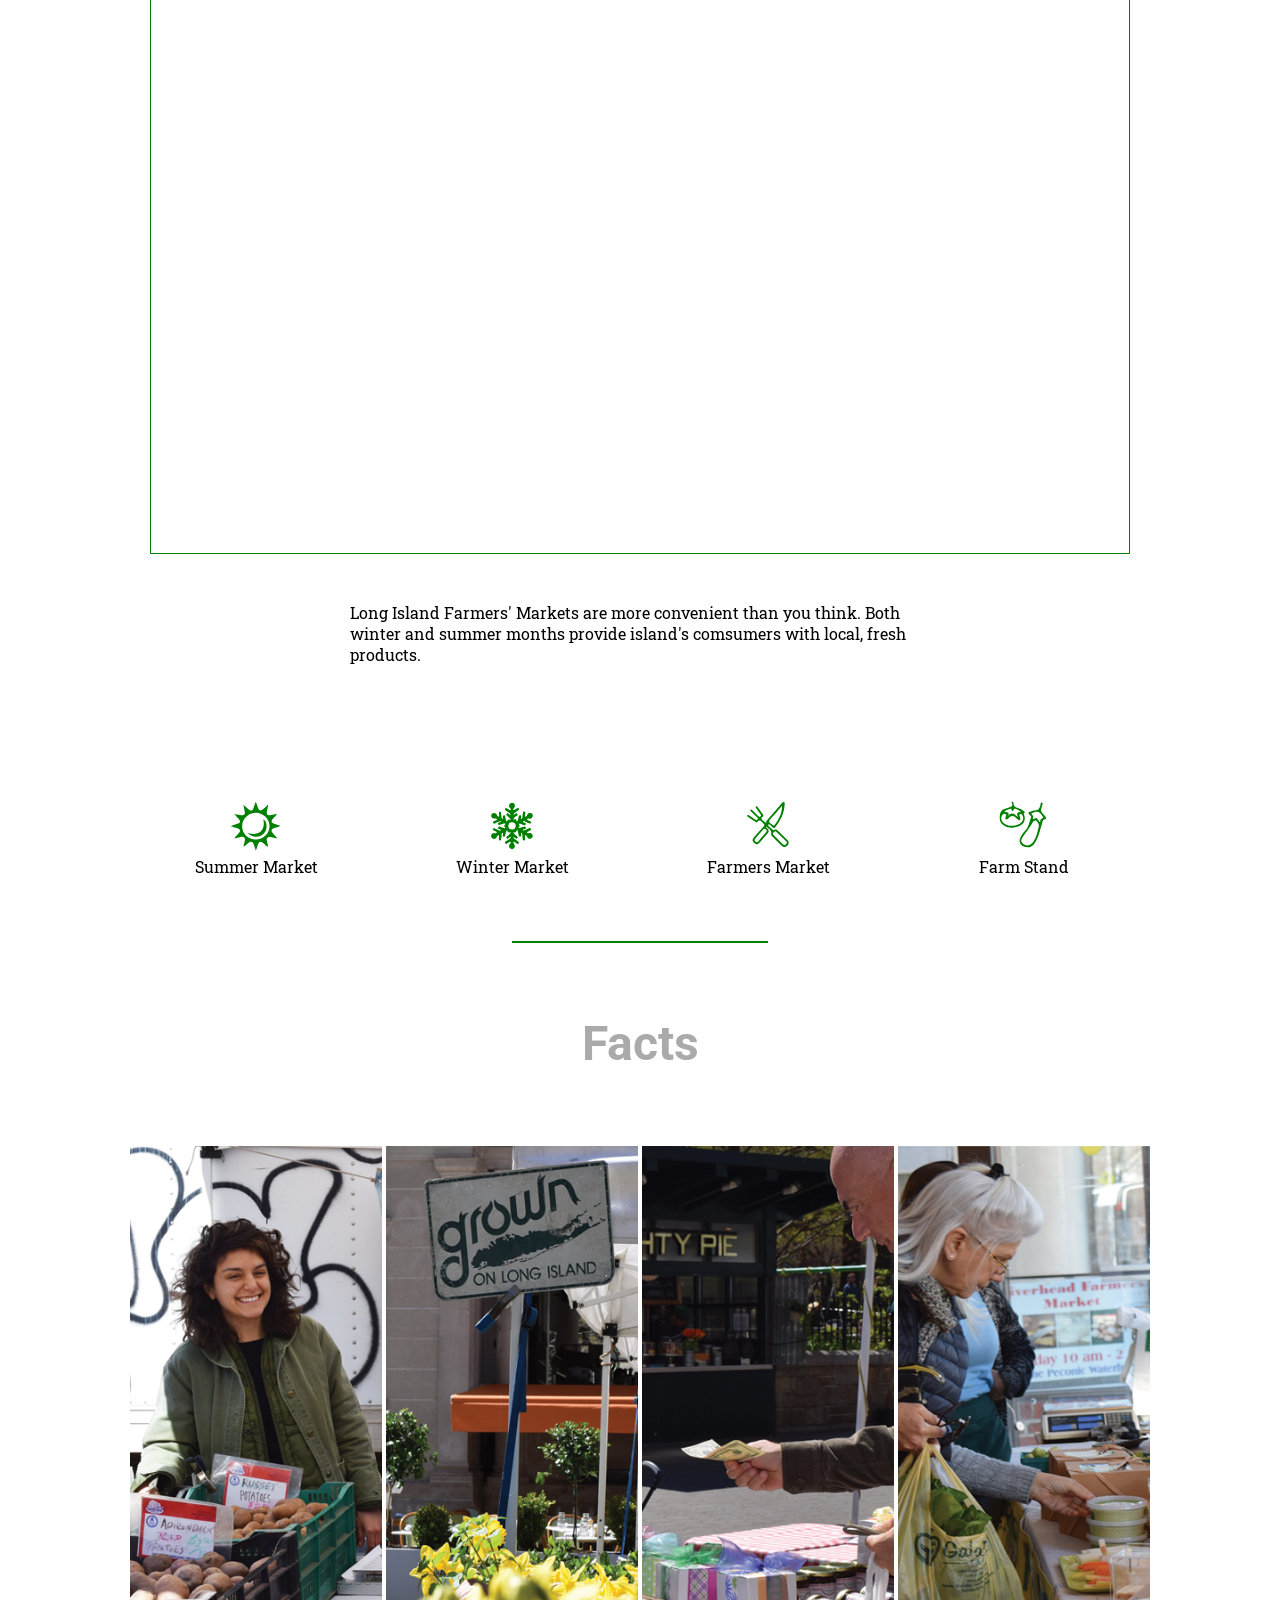
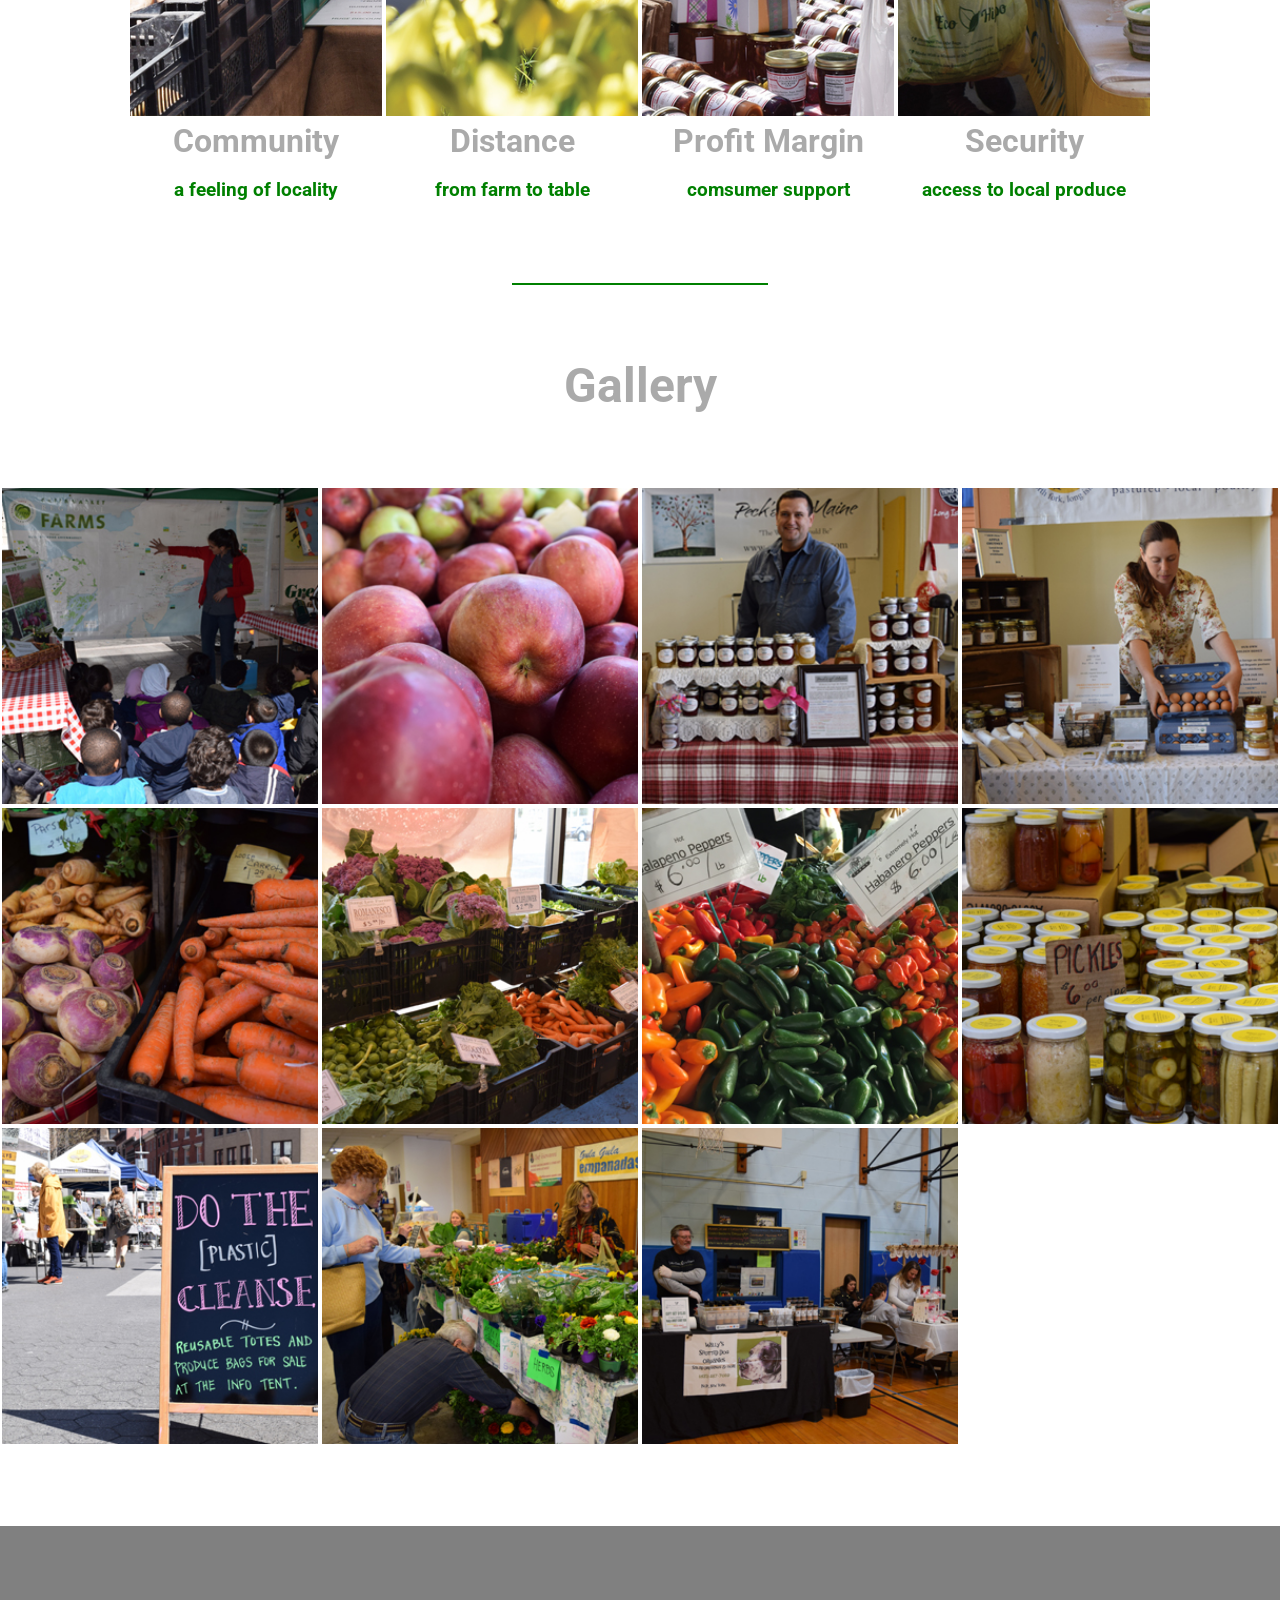
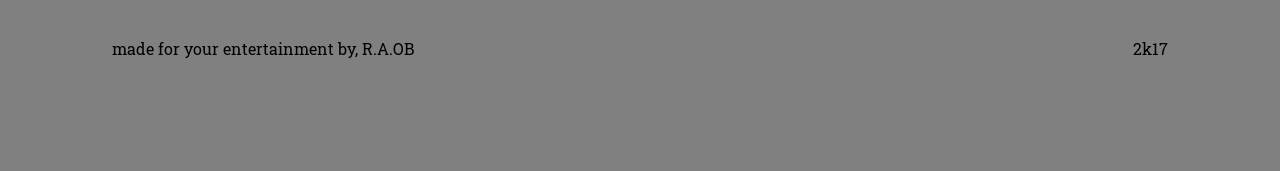
<file: unit_9/index.html>
<!DOCTYPE html>
<html>
<head>
	<title>Support The Seed</title>
	<link rel="stylesheet" type="text/css" href="style.css">
	<meta charset="UTF-8">
	<meta name="viewport" content="width=device-width, initial-scale=1">
</head>
</head>

<body>
	<header>
		<nav>	
			<div class="wrapper">
				<a href="index.html">Home</a>
				<a href="story.html">Story</a>
				<a href="index.html#longisland">Map</a>
				<a href="index.html#facts">Facts</a>
		</nav></div>
	<h1>Support The Seed</h1>
	</header>
	<h2>Buy Local</h2>
	<div class="wrapper">
		<section id="description">
			<article class="story">
				<p>Although conventional supermarkets are usually more convenient than your local farmer’s market, more markets have appeared throughout Nassau and Suffolk counties on Long Island. When researching the benefits of farmer’s markets over conventional supermarkets, the health benefits are evident. Farmer’s markets provide the community with fresher, healthier and more nutritious food.</p>	
			</article>
			<a href="story.html"><h3 id="button">Read More</h3></a>
<hr>
	</div>
	</section>
	<section id="longisland">
		<div class="wrapper">
			<h2>Long Island Markets</h2>
				<div class="map"><iframe src="https://www.google.com/maps/embed?pb=!1m16!1m12!1m3!1d386293.034170596!2d-72.80426427868093!3d40.8518046832439!2m3!1f0!2f0!3f0!3m2!1i1024!2i768!4f13.1!2m1!1sfarmers&#39;+market!5e0!3m2!1sen!2sus!4v1490654828198" width="100%" height="600" frameborder="0" style="border:1.5px solid green" allowfullscreen></iframe>
				</div>	
					<section id="caption"><p>Long Island Farmers' Markets are more convenient than you think. Both winter and summer months provide island's comsumers with local, fresh products.</p>
					</section>
	</section>
	<div class="wrapper">
		<section id="icons" class="clearfix">
			<div class="box2"><img src="images/icons/sun.svg" alt="woman smiling"> <p>Summer Market</p></div>
			<div class="box2"><img src="images/icons/snow.svg" alt="long island sign"><p>Winter Market</p> </div>
			<div class="box2"><img src="images/icons/utensil.svg" alt="man paying"> <p>Farmers Market</p></div>
			<div class="box2"><img src="images/icons/food.svg" alt="woman shopping"> <p>Farm Stand</p></div>
		</section>
	</div>
<hr>
	<!-- <section id="column" class="clearfix"> -->
			<!-- <section id="wintermarkets">
				<h3>Winter Markets</h3>
				<p>listed are markets in the months of October-May</p>
				<ul>
					<li><a href="http://www.ligreenmarket.org/">Long Beach</a></li>
					<li><a href="http://www.lifb.com/">Massapequa</a></li>
					<li><a href="http://www.riverheadfarmersmarket.org/">Riverhead</a></li>
					<li><a href="http://www.longislandfarmersmarkets.com/">Huntington Station</a></li>
					<li><a href="http://www.xroadsfarmliny.com/">Crossroads Farm at Grossman's</a></li>
					<li><a href="http://kerbersfarm.com/">Kerbers Farm</a></li>
					<li><a href="https://www.facebook.com/Makinajian-Poultry-Farm-Country-Store-122060797842419/">Makinajian Poultry Farm</a></li>
					<li><a href="http://youngs.farm/">Youngs Farm</a></li>
					<li><a href="http://www.atasteoflongislandny.com/">A Taste Of Long Island</a></li>
				</ul>
			</section> -->
	<!-- </section> -->

	<!-- <section id="column2" class="clearfix"> -->
		<!-- <section id="summermarkets"> -->
				<!-- <h3>Summer Markets</h3>
				<p>listed are markets in the months of April-September</p>
				<ul>
					<li><a href="http://www.longislandgrowersmarket.com/">Garden City</a></li>
					<li><a href="http://www.ligreenmarket.org">Long Beach</a></li>
					<li><a href="http://www.longislandgrowersmarket.com/">Rockville Centre</a></li>
					<li><a href="http://www.longislandgrowersmarket.com/">Roslyn North Hills</a></li>
					<li><a href="http://roslynvillagefarmersmarket.wordpress.com">Village of Roslyn</a></li>
					<li><a href="">Seaford Farmers Market</a></li>
					<li><a href="">Hicksville Farmers Market</a></li>
					<li><a href="">Huntington Farmers Market</a></li>
					<li><a href="">Deer Park Tanger Outlet Market</a></li>
					<li><a href="">Islip Farmers Market</a></li>
					<li><a href="">Sayville Farmers Market</a></li>
					<li><a href="">Kings Park Farmers Market</a></li>
					<li><a href="">Patchogue Farmers Market</a></li>
					<li><a href="">Nesconset Farmers Market</a></li>
					<li><a href="">Port Jeff Farmers Market</a></li>
					<li><a href="">Rocky Point Farmers Market</li>
					<li><a href="">Riverhead Farmers Market</a></li>
					<li><a href="">Mattituck Farmers Market</a></li>
					<li><a href="">Southhampton Chamber of Commerce Farmers Market</a></li>
					<li><a href="">Westhampton Beach Farmers Market</a></li>
					<li><a href="">Sag Harbor Farmers Market</a></li>
					<li><a href="">Greenport Farmers Market</a></li>
					<li><a href="">Shelter Island Farmers Market</a></li>
					<li><a href="">Easthampton Farmers Market</a></li>
					<li><a href="">Montauk Farmers Market</a></li>

				</ul> -->
			<!-- </section> -->

	<!-- </section> -->
	<h2>Facts</h2>
	<div class="wrapper">
		<section id="facts" class="clearfix">
			<div class="box"><img src="images/facts/community.jpg" alt="woman smiling"><h2>Community</h2><h3>A Feeling Of Locality</h3></div>
			<div class="box"><img src="images/facts/distance.jpg" alt="long island sign"><h2>Distance</h2><h3>From Farm To Table</h3></div>
			<div class="box"><img src="images/facts/profitmargin.jpg" alt="man paying"><h2>Profit Margin</h2><h3>Comsumer Support</h3></div>
			<div class="box"><img src="images/facts/security.jpg" alt="woman shopping"><h2>Security</h2><h3>Access To Local Produce</h3></div>
		</section>
	</div>
<hr>
	<section id="gallery">
		<h2>Gallery</h2>
			<div id="photos" class="clearfix">
				<img src="images/1.jpg" alt="woman talking">
				<img src="images/2.jpg" alt="apple basket">
				<img src="images/3.jpg" alt="man standing with jam">
				<img src="images/4.jpg" alt="woman putting down eggs">
				<img src="images/5.jpg" alt="basket of carrots and other veggies">
				<img src="images/6.jpg" alt="basket of lettuce and other veggies">
				<img src="images/7.jpg" alt="basket of peppers">
				<img src="images/8.jpg" alt="pickle jars">
				<img src="images/9.jpg" alt="'do the plastic cleanse'sign">
				<img src="images/10.jpg" alt="woman vendor smiling">
				<img src="images/11.jpg" alt="man standing as ven">
			</div>
	</section>
	</div>
	<footer>
		<div id="bar" class="clearfix">		
			<div id="left">
				<p>made for your entertainment by, R.A.OB</p></div>
			<div id="right">
				<p>2k17</p></div>
		</div>
	</footer>
</body>
</html>
</file>
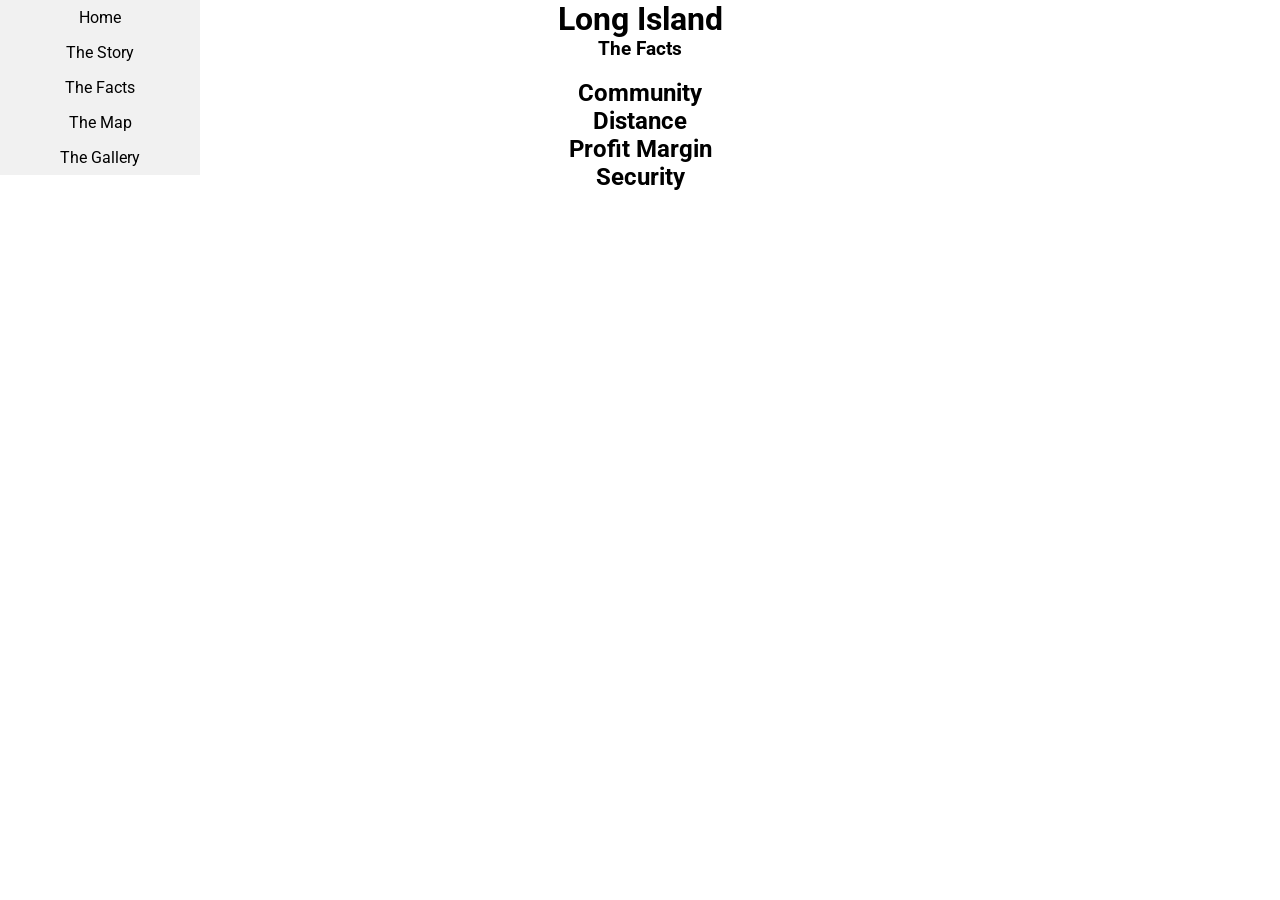
<file: unit_3/facts.html>
<!DOCTYPE html>
<html>
<head>
	<title>The Facts</title>
		<link rel="stylesheet" type="text/css" href="css/style.css">

</head>
<body>
	<nav>
		<ul>
		<li> <a href="index.html">Home</a></li>
		<li> <a href="story.html">The Story</a></li>
		<li> <a href="facts.html">The Facts</a></li>
		<li> <a href="map.html">The Map</a></li>
		<li> <a href="gallery.html">The Gallery</a></li>
		</ul>
	</nav>

<header>
	<h1>Long Island</h1>
	<h3>The Facts</h3>
</header>

<br><section>
	<h2>
		Community<br>
		Distance<br>
		Profit Margin<br>
		Security<br>
	</h2>
</section>

</body>
</html>
</file>
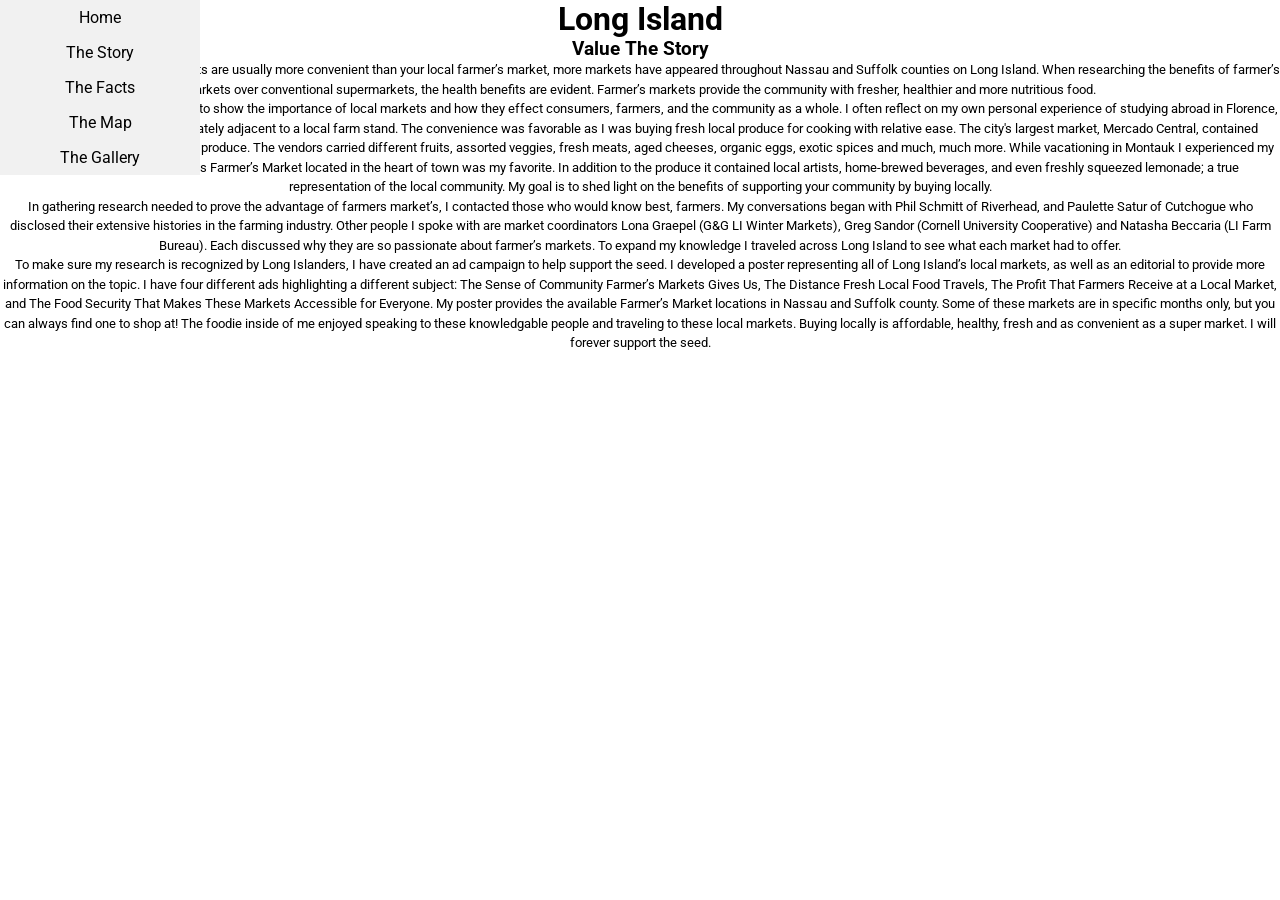
<file: unit_3/story.html>
<!DOCTYPE html>
<html>
<head>
	<title>The Story</title>
		<link rel="stylesheet" type="text/css" href="css/style.css">

</head>
<body>

	<nav>
		<ul>
		<li> <a href="index.html">Home</a></li>
		<li> <a href="story.html">The Story</a></li>
		<li> <a href="facts.html">The Facts</a></li>
		<li> <a href="map.html">The Map</a></li>
		<li> <a href="gallery.html">The Gallery</a></li>
		</ul>
	</nav>
		
	<header>
		<h1>Long Island</h1>
		<h3>Value The Story</h3>
	</header>

	<div class="story">
	<section>
		<p>Although conventional supermarkets are usually more convenient than your local farmer’s market, more markets have appeared throughout Nassau and Suffolk counties on Long Island. When researching the benefits of farmer’s markets over conventional supermarkets, the health benefits are evident. Farmer’s markets provide the community with fresher, healthier and more nutritious food.</p>

		<p>My intent for choosing this topic is to show the importance of local markets and how they effect consumers, farmers, and the community as a whole. I often reflect on my own personal experience of studying abroad in Florence, Italy; my apartment sat immediately adjacent to a local farm stand. The convenience was favorable as I was buying fresh local produce for cooking with relative ease. The city's largest market, Mercado Central, contained numerous merchants with various produce. The vendors carried different fruits, assorted veggies, fresh meats, aged cheeses, organic eggs, exotic spices and much, much more. While vacationing in Montauk I experienced my first Long Island market. This Farmer’s Market located in the heart of town was my favorite. In addition to the produce it contained local artists, home-brewed beverages, and even freshly squeezed lemonade; a true representation of the local community. My goal is to shed light on the benefits of supporting your community by buying locally.</p>

		<p>In gathering research needed to prove the advantage of farmers market’s, I contacted those who would know best, farmers. My conversations began with Phil Schmitt of Riverhead, and Paulette Satur of Cutchogue who disclosed their extensive histories in the farming industry. Other people I spoke with are market coordinators Lona Graepel (G&G LI Winter Markets), Greg Sandor (Cornell University Cooperative) and Natasha Beccaria (LI Farm Bureau). Each discussed why they are so passionate about farmer’s markets. To expand my knowledge I traveled across Long Island to see what each market had to offer.</p>

		<p>To make sure my research is recognized by Long Islanders, I have created an ad campaign to help support the seed. I developed a poster representing all of Long Island’s local markets, as well as an editorial to provide more information on the topic. I have four different ads highlighting a different subject: The Sense of Community Farmer’s Markets Gives Us, The Distance Fresh Local Food Travels, The Profit That Farmers Receive at a Local Market, and The Food Security That Makes These Markets Accessible for Everyone. My poster provides the available Farmer’s Market locations in Nassau and Suffolk county. Some of these markets are in specific months only, but you can always find one to shop at!
		The foodie inside of me enjoyed speaking to these knowledgable people and traveling to these local markets. Buying locally is affordable, healthy, fresh and as convenient as a super market. I will forever support the seed.</p>
	</section>
</div>

</body>
</html>
</file>
<file: unit_1/css/style.css>
body {
	
	background-color: blue;
	font-family: arial, sans-serif;
}

h1, p, li {
	
	color: grey;
}
</file>
<file: unit_5/style.css>
@import url('https://fonts.googleapis.com/css?family=Roboto+Slab:300|Roboto:400,700');


body{
	font-size: 16px;
	font-family: 'Roboto Slab', serif;
	font-family: 'Roboto', sans-serif;
	text-decoration: none;
}

nav{
	background-color: #7D7F7E;
	color: white;
	padding: 1em;
	text-decoration: none;
}

nav a{
	margin: 2em;
	padding: 4em;
	text-decoration: none;
	text-transform: uppercase;
}

nav a:hover{
	color: white;

}

h2{	
	font-size: 3em;
	margin: 1em;
	padding: 1.5em;

}


p{
	font-family: 'Roboto Slab', serif;

}

aside{
	float: right;
}

footer{
	background-color: grey;
	margin-top: 5em;
	padding:.5em;
}

.wrapper{
	margin: 0 auto;
	padding: 0;
	box-sizing: border-box;
	width: 80em;
	text-align: center;
}

.story{
	font-style: italic;
	line-height: 1.5em;
	margin:0 auto;
	width: 50em;
}

.story2{
	line-height: 1.5em;
	margin: 0 auto;
	width: 50em;
}

.map{
	background-color: blue;
	padding: 2em;
	height: 30em;
}

.clearfix:after{
	visibility: hidden;
	display: block;	
	font-size: 0;
	content: "";
	clear: both;
	height: 0;
}

#logo{
	margin: 1em;
	padding: 1em;
	box-shadow: 2px 2px 4px rgba(0,0,0,.25);
}

#two{
	background-color: grey;
	margin: auto;
	padding: .5em;
	height: 60em;
}

#four{
	display: inline;
	padding: 2em ;
	width: 22em;
}

/*#two_column{
	background-color: #ffb7cf;
	border: 1px black solid;
	padding: 20px;
}*/

/*#left{
	background-color: #e582a2;
	border: 1px black solid;
	padding: 20px;
}*/

/*#right{
	background-color: #e55b88;
	border: 1px black solid;
	padding: 20px;
}*/

#box1, #box2, #box3, #box4{
	width: 10em;
	background-color: #3F403C;
	float:left;
	margin: .5em auto;
	padding: 5em;
	height: 60em;
}

#box2{
	background-color: #BCBFB5;
}

#box3{
	background-color: #7D7F79;
}

#box4{
	background-color: #E1E5D9;
}
</file>
<file: unit_7/style.css>
@import url('https://fonts.googleapis.com/css?family=Roboto+Slab:300|Roboto:400,700');

*{
	margin: 0;
	padding: 0;
	box-sizing: border-box;
	text-decoration: none;
	list-style-type: none;

}

body{
	width: 100%;
	font-size: 16px;
	font-family: 'Roboto Slab', serif;
	font-family: 'Roboto', sans-serif;
}

nav{
	background-color: #7D7F7E;
	width: 100%;
	margin: 0;
	padding: 3em;
}


nav a{
	text-transform: uppercase;
	color: white;
	margin: 4em;

}

nav a:hover{
	color: green;

}

h2{	color:#aaa;
	font-size: 3em;
	margin: 1em;
	padding: 1em;
	text-align: center;
}

h3{
	color: green;
	text-transform: uppercase;
	width: 100%;
	padding: .5em;
}

hr{
	margin: 0 auto;
	padding: 0 auto;
	width:20%;
	border: .5px solid green;
}

p{
	font-family: 'Roboto Slab', serif;
	width: 100%;
}

li{	display: inline;
	color: #aaa;
}

li a:hover{
	color: green;
}

aside{
	float: right;
}

footer{
	background-color: grey;
	width: 100%;
	margin-top: 5em;
	padding: 1em ;
}

footer p{
	margin: auto;
	padding: 2em;

}


#left {
	float: left;
}

#right{
display: block;
}

#bar{
	background-color: grey;
}

.hero{
	background-image: url("images/greens.jpg");
}

.wrapper{
	margin: 0 auto;
	padding: 0;
	box-sizing: border-box;
	width: 80%;
	text-align: center;
}

.story{
	font-style: italic;
	line-height: 2.5em;
	margin:0 auto;
	width: 60%;
	padding-top: 3em;
}

.story2{
	line-height: 2.5em;
	margin: 0 auto;
	width: 65%;
	padding-top: 4em;
	text-align: left;
}

.map{
	margin: 0;
	padding: 1em;
}


.clearfix:after{
	visibility: hidden;
	display: block;	
	font-size: 0;
	content: "";
	clear: both;
	height: 0;
}

#logo{
	margin: 1em;
	padding: 2em auto;
}

#button{
	color: green;
	padding: 4em;
}

#longisland{
	width: 100%;
	margin: 0 auto;
	padding: .5em;
	pointer-events: none;

}

#caption{
	margin: 0 auto;
	padding: 4em;
	width: 100%;
}

#icons{
	padding-bottom: 4em;
}

#icons img{
	width: 20%;
	padding: 3em;
	margin: auto;
}

/*#column{
	width: 50%;
	padding: 1em;
	height: 9em;
	margin-bottom: 2em;
}

#column2{
	width: 50%;
	padding: 1em;
	height: 9em;
	margin-bottom: 2em;
}
#column, #column2{
	float: left;
}

#wintermarkets, #summermarkets{
	float: left;
}
*/


#icons>div{
	width:25%;
	float:left;
}

#facts{
	max-width: 1400px;
}

#facts img{
	width: 100%;
	padding: .125em;
	max-width: 283px;

}
	
#facts h2{
	font-size: 2em;
	margin: 0;
	padding: 0;
}

#facts h3{
	text-transform: lowercase;
}

#facts>div{
	width:25%;
	float:left;
	padding-bottom: 4em;
}


#gallery img{
	float: left;
	padding-bottom: 2em;
}

#photos img{
	width: 25%;
	float: left;
	padding: .125em;
}

#right	{
	float: right;
}
@media only screen and (max-width: 970px){
	nav a{
		display: block;
		margin: .5em;
		font-size: 1.5em;
	}

	h2{
		font-size: 1.5em;
	}
	
	h3{
		font-size: .75em;
	}

	.story, .story2{
		font-size: .75em;
		line-height: 2em;

	}
	#caption{
		font-size: .75em;
		line-height: 2em;
	}

}

@media only screen and (max-width: 500px){
	nav a{
		display: block;
		margin: .5em;
		font-size: 1em;
	}
	nav{
		padding: .5em;
	}
	
	#right{
		display: block;
		float: none;
		
	}

	.story, .story2{
		font-size: .5em;
		line-height: 3em;
	}
	#caption{
		font-size: .5em;
		line-height: 3em;
	}

	#longisland{
		display: none;
	}
}



/*971 px nav break 

1300 px story 

740 px read more button and hr 

810 px headings 
*/
</file>
<file: unit_8/style.css>
@import url('https://fonts.googleapis.com/css?family=Roboto+Slab:300|Roboto:400,700');

*{
	margin: 0;
	padding: 0;
	box-sizing: border-box;
	text-decoration: none;
	list-style-type: none;

}

body{
	width: 100%;
	font-size: 16px;
	font-family: 'Roboto Slab', serif;
	font-family: 'Roboto', sans-serif;
}

header{
	background: url(images/hero.jpg);
	background-color: black;
	background-repeat: no-repeat;
	background-position: center;
	background-size: cover;
}

nav{
	background-color: #7D7F7E;
	width: 100%;
	margin: 0;
	padding: 3em;
}


nav a{
	text-transform: uppercase;
	color: white;
	margin: 4em;

}

nav a:hover{
	color: green;

}

h1{
	font-size: 4em;
	color: white;
	margin:1em;
	padding: 3em;
	text-align: center;
	text-shadow: 2px 2px 4px #000000;
}

h2{	color:#aaa;
	font-size: 3em;
	margin: .75em;
	padding: .75em;
	text-align: center;
}

h3{
	color: green;
	text-transform: uppercase;
	width: 100%;
	padding: 1em;
}

hr{
	margin: 0 auto;
	padding: 0 auto;
	width:20%;
	border: .5px solid green;
}

p{
	font-family: 'Roboto Slab', serif;
	width: 100%;
	text-align: left;
}

li{	display: inline;
	color: #aaa;
}

li a:hover{
	color: green;
}

aside{
	float: right;
}

footer{
	background-color: grey;
	width: 100%;
	margin-top: 5em;
	padding: 1em ;
}

footer p{
	margin: auto;
	padding: 2em;

}


#left {
	float: left;
}

#right{
display: block;
}

#bar{
	background-color: grey;
}

.hero{
	background-image: url("images/greens.jpg");
}

.wrapper{
	margin: 0 auto;
	padding: 0;
	box-sizing: border-box;
	width: 80%;
	text-align: center;
}

.story{
	font-style: italic;
	line-height: 2.5em;
	margin:0 auto;
	width: 60%;
	padding-top: 3em;
}

.story2{
	line-height: 2.5em;
	margin: 0 auto;
	width: 65%;
	padding-top: 4em;
	text-align: left;
}

.map{
	width: 100%;
	height: 600px;
	margin: 0;
	padding: 1em;
}


.clearfix:after{
	visibility: hidden;
	display: block;	
	font-size: 0;
	content: "";
	clear: both;
	height: 0;
}

#logo{
	margin: 1em;
	padding: 2em auto;
}

#button{
	color: green;
	padding: 4em;
}

#longisland{
	width: 100%;
	margin: 0 auto;
	padding: .5em;
	pointer-events: none;

}

#caption{
	margin: 0 auto;
	padding: 4em;
	width: 70%;
}

#icons{
	padding-bottom: 4em;
	padding-top: 4em;
}

#icons img{
	width: 20%;
	margin: auto;
}

#icons p{
	text-align: center;
}

/*#column{
	width: 50%;
	padding: 1em;
	height: 9em;
	margin-bottom: 2em;
}

#column2{
	width: 50%;
	padding: 1em;
	height: 9em;
	margin-bottom: 2em;
}
#column, #column2{
	float: left;
}

#wintermarkets, #summermarkets{
	float: left;
}
*/


#icons>div{
	width:25%;
	float:left;
}

#facts{
	max-width: 1400px;
}

#facts img{
	width: 100%;
	padding: .125em;
	max-width: 283px;

}
	
#facts h2{
	font-size: 2em;
	margin: 0;
	padding: 0;
}

#facts h3{
	text-transform: lowercase;
}

#facts>div{
	width:25%;
	float:left;
	padding-bottom: 4em;
}


#gallery img{
	float: left;
	padding-bottom: 2em;
}

#photos img{
	width: 25%;
	float: left;
	padding: .125em;
}

#right	{
	float: right;
}
@media only screen and (max-width: 970px){
	nav a{
		display: block;
		margin: .5em;
		font-size: 1.5em;
	}

	header{
		width: 100%;
	}
	header h1{
		font-size: 3em;
	}
	h2{
		font-size: 1.5em;
	}
	
	h3{
		font-size: .75em;
	}

	.story, .story2{
		font-size: .75em;
		line-height: 2em;

	}
	#caption{
		font-size: .75em;
		line-height: 2em;
	}

	#facts h2{
		font-size: 1.25em;
	}

	#facts h3{
		font-size: .715em;
		padding: .5em;
	}

	#photos img{
		width: 33.33%;
	}
}

@media only screen and (max-width: 500px){
	nav a{
		display: block;
		margin: .55em;
		padding: .5em;
		font-size: 1em;
	}
	nav{
		padding: .5em;
	}
	header{
		width: 100%;
	}
	header h1{
		font-size: 2em;
	}

	h2{
		font-size: 3em;
		margin: 0 auto;
	}

	hr{
		width: 50%;
	}
	
	#button{
		font-size: 1em;
	}
	#right{
		display: block;
		float: none;
		
	}

	.story, .story2{
		font-size: .89em;
		line-height: 2.5em;
		width: 90%;	
	}
	#caption{
		font-size: .5em;
		line-height: 3em;
	}

	#longisland{
		display: none;
	}

	#icons>div{
		width: 100%;
}
	#icons p{
		font-size: .75em;
		margin: .5em;
		padding: .125em;
		}
	#facts h2{
		font-size: .75em;
	}

	#facts h3{
		font-size: .375em;
		padding: 1em;
	}

	#facts{
		display: inline-block;

	}	

	#photos img{
		width: 50%;
	}
}
</file>
<file: unit_9/style.css>
@import url('https://fonts.googleapis.com/css?family=Roboto+Slab:300|Roboto:400,700');

*{
	margin: 0;
	padding: 0;
	box-sizing: border-box;
	text-decoration: none;
	list-style-type: none;

}

body{
	width: 100%;
	font-size: 16px;
	font-family: 'Roboto Slab', serif;
	font-family: 'Roboto', sans-serif;
}

header{
	background: url(images/hero.jpg);
	background-color: black;
	background-repeat: no-repeat;
	background-position: center;
	background-size: cover;
}

nav{
	background-color: #7D7F7E;
	width: 100%;
	margin: 0;
	padding: 3em;
}


nav a{
	text-transform: uppercase;
	color: white;
	margin: 4em;

}

nav a:hover{
	color: green;

}

h1{
	font-size: 4em;
	color: white;
	margin:1em;
	padding: 3em;
	text-align: center;
	text-shadow: 2px 2px 4px #000000;
}

h2{	color:#aaa;
	font-size: 3em;
	margin: .75em;
	padding: .75em;
	text-align: center;
}

h3{
	color: green;
	text-transform: uppercase;
	width: 100%;
	padding: 1em;
}

hr{
	margin: 0 auto;
	padding: 0 auto;
	width:20%;
	border: .5px solid green;
}

p{
	font-family: 'Roboto Slab', serif;
	width: 100%;
	text-align: left;
}

li{	display: inline;
	color: #aaa;
}

li a:hover{
	color: green;
}

aside{
	float: right;
}

footer{
	background-color: grey;
	width: 100%;
	margin-top: 5em;
	padding: 1em ;
}

footer p{
	margin: auto;
	padding: 6em;

}


#left {
	float: left;
}

#right{
display: block;
}

#bar{
	background-color: grey;
}

.hero{
	background-image: url("images/greens.jpg");
}

.wrapper{
	margin: 0 auto;
	padding: 0;
	box-sizing: border-box;
	width: 80%;
	text-align: center;
}

.story{
	font-style: italic;
	line-height: 2.5em;
	margin:0 auto;
	width: 60%;
	padding-top: 3em;
}

.story2{
	line-height: 2.5em;
	margin: 0 auto;
	width: 65%;
	padding-top: 4em;
	text-align: left;
}

.map{
	width: 100%;
	height: 600px;
	margin: 0;
	padding: 1em;
}


.clearfix:after{
	visibility: hidden;
	display: block;	
	font-size: 0;
	content: "";
	clear: both;
	height: 0;
}


#logo{
	margin: 1em;
	padding: 2em auto;
}

#button{
	color: green;
	padding: 4em;
}

#longisland{
	width: 100%;
	margin: 0 auto;
	padding: .5em;
	pointer-events: none;

}

#caption{
	margin: 0 auto;
	padding: 4em;
	width: 70%;
}

#icons{
	padding-bottom: 4em;
	padding-top: 4em;
}

#icons img{
	width: 20%;
	margin: auto;
}

#icons p{
	text-align: center;
}

/*#column{
	width: 50%;
	padding: 1em;
	height: 9em;
	margin-bottom: 2em;
}

#column2{
	width: 50%;
	padding: 1em;
	height: 9em;
	margin-bottom: 2em;
}
#column, #column2{
	float: left;
}

#wintermarkets, #summermarkets{
	float: left;
}
*/


#icons>div{
	width:25%;
	float:left;
}

#facts{
	max-width: 1400px;
}

#facts img{
	width: 100%;
	padding: .125em;
	max-width: 283px;

}
	
#facts h2{
	font-size: 2em;
	margin: 0;
	padding: 0;
}

#facts h3{
	text-transform: lowercase;
}

#facts>div{
	width:25%;
	float:left;
	padding-bottom: 4em;
}


#gallery img{
	float: left;
	padding-bottom: 2em;
}

#photos img{
	width: 25%;
	float: left;
	padding: .125em;
}

#right	{
	float: right;
}


@media only screen and (max-width: 970px){
	nav a{
		display: block;
		margin: .5em;
		font-size: 1.5em;
	}

	header{
		width: 100%;
	}
	header h1{
		font-size: 3em;
	}
	h2{
		font-size: 1.5em;
	}
	
	h3{
		font-size: .75em;
	}

	.story, .story2{
		font-size: .75em;
		line-height: 2em;

	}
	#caption{
		font-size: .75em;
		line-height: 2em;
	}

	#facts h2{
		font-size: 1.25em;
	}

	#facts h3{
		font-size: .715em;
		padding: .5em;
	}

	#photos img{
		width: 33.33%;
	}
}

@media only screen and (max-width: 500px){
	nav a{
		display: block;
		margin: .55em;
		padding: .5em;
		font-size: 1em;
	}
	nav{
		padding: .5em;
	}
	header{
		width: 100%;
	}
	header h1{
		font-size: 2em;
	}

	h2{
		font-size: 3em;
		margin: 0 auto;
	}

	hr{
		width: 50%;
	}
	
	#button{
		font-size: 1em;
	}
	#right{
		display: block;
		float: none;
		
	}

	.story, .story2{
		font-size: .89em;
		line-height: 2.5em;
		width: 90%;	
	}

	#longisland h2{
		padding: 0;
		width: 100%;
	}

	.map{
	display: none;
}
	#caption{
		width: 100%;
	}
	#caption p{
		font-size: 1.75em;
		line-height: 1.5em;
	}

	#icons>div{
		width: 100%;
}
	#icons p{
		font-size: .75em;
		margin: .5em;
		padding: .125em;
		}
	#facts h2{
		font-size: .75em;
	}

	#facts h3{
		font-size: .375em;
		padding: 1em;
	}

	#photos img{
		width: 50%;
	}
}
</file>
<file: unit_3/css/style.css>
@import url('https://fonts.googleapis.com/css?family=Roboto');


*{
	margin:0;
	padding:0;
}
body {
	text-align: center;
	font-family: 'Roboto', sans-serif;
}

ul{	
	list-style-type: none;
	margin: 0;
	padding: 0;
	width: 200px;
	background-color: #f1f1f1;
	position: fixed;
	top: 0;

}

li a{
	display:block;
	color: #000;
	padding: 8px 16px;
	text-decoration: none;

}

li a:hover {
	background-color: #555;
	color: white;
}


.home{	background-image: url(../images/long-island.jpg);
		background-size: cover;


}

#slogan{color:white;
	font-style: italic;

}

.story{ font-size: 13px;
		line-height: 1.5em;

}

.gallery{	margin: 1px;
	max-width: 600px;
	display: inline-block;
	vertical-align: top;

}


.img{
	text-align: center;
}
</file>
